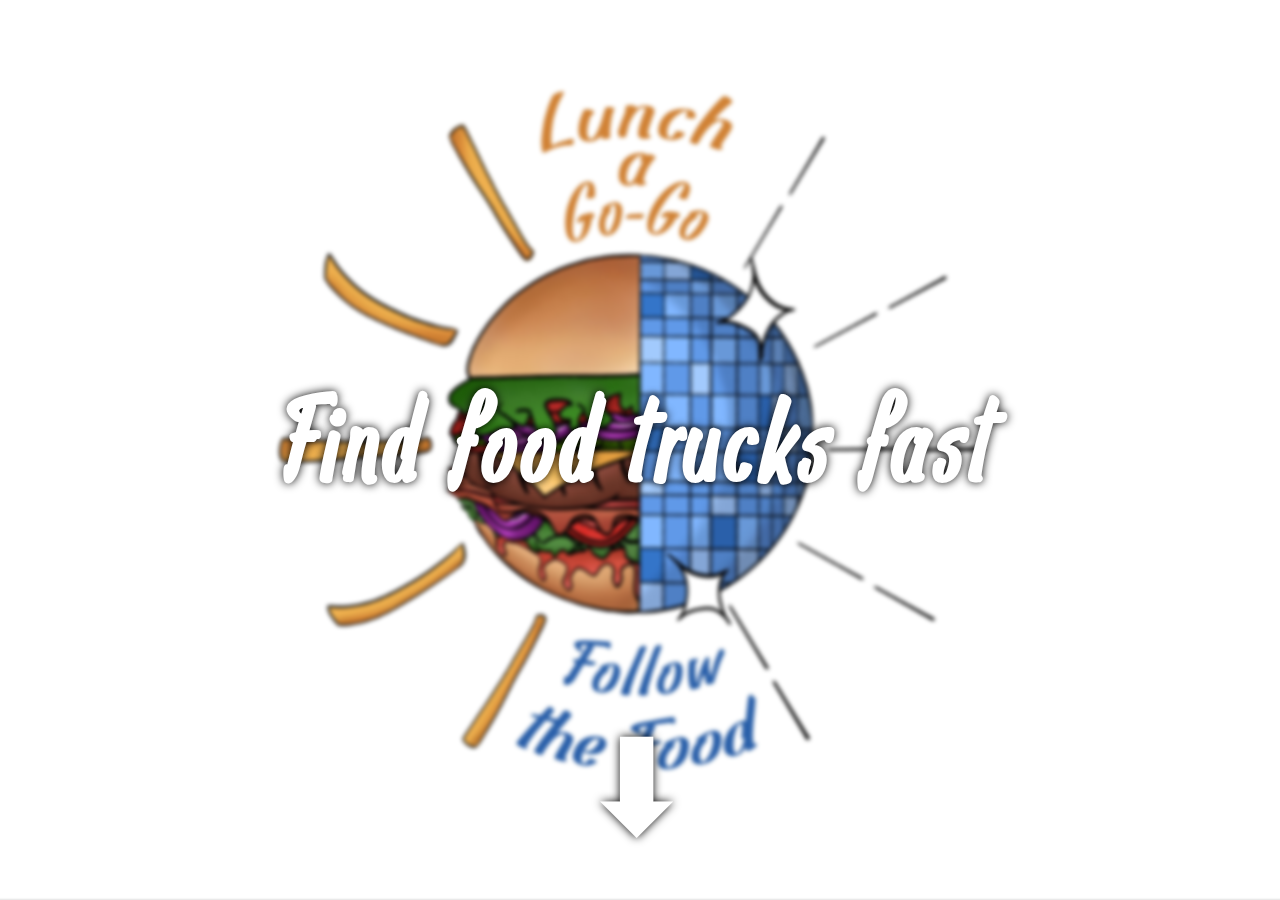
<file: index.html>
<!DOCTYPE html>
<html lang="en">
  <!-- Lunch a Go-Go alpha 2020-01-04 -->

  <head>
    <meta charset="utf-8">
    <title>Lunch a Go-Go</title>
    <meta name="description" content="Lunch a Go-Go connects food trucks and their followers. It's the app for foodies to track their favorite local mobile restaurants, hot dog stands, snack shacks, ice cream trucks, and more.">
    <meta name="viewport" content="width=device-width, initial-scale=1">
    <link rel="stylesheet" type="text/css" href="/vendors/css/infinite.css">
    <link rel="stylesheet" type="text/css" href="/vendors/css/emoji-rain.css">
    <!--  <link rel="stylesheet" type="text/css" href="/vendors/css/normalize.css"> -->
    <!--  <link rel="stylesheet" type="text/css" href="/vendors/css/grid.css"> -->
    <link rel="stylesheet" href="/css/splash.css?v=0.1">
    <script src="/vendors/js/balance-text-master/balancetext.min.js"></script>
    <script>
      balanceText();
    </script>
    <script type="text/javascript" src="vendors/js/konami-js/konami.js"></script>
    <script type="text/javascript" src="/js/init.js"></script>
    <link rel="apple-touch-icon" sizes="180x180" href="/apple-touch-icon.png">
    <link rel="icon" type="image/png" sizes="32x32" href="/favicon-32x32.png">
    <link rel="icon" type="image/png" sizes="16x16" href="/favicon-16x16.png">
    <link rel="manifest" href="/site.webmanifest">
    <meta name="apple-mobile-web-app-title" content="Lunch a Go-Go">
    <meta name="application-name" content="Lunch a Go-Go">
    <meta name="msapplication-TileColor" content="#ffffff">
    <meta name="theme-color" content="#ffffff">
    <meta property="og:image:width" content="279">
    <meta property="og:image:height" content="279">
    <meta property="og:title" content="Lunch a Go-Go">
    <meta property="og:description" content="Lunch a Go-Go connects food trucks and their followers. It's the app for foodies to track their favorite local mobile restaurants, hot dog stands, snack shacks, ice cream trucks, and more.">
    <meta property="og:url" content="https://lunchagogo.app">
    <meta property="og:image" content="https://lunchagogo.app/img/og-image.jpg">
  </head>

  <body>
    <main class="wrapper">
      <section class="bg1 section parallax">
        <h2 class="spacer">&nbsp;</h2>
        <h1>Find food trucks fast</hi>
          <h2 class="pulsing downward indicator">⬇︎</h2>
      </section>
      <section class="pitch section static">
        <h2>Why Lunch a Go-Go?</h2>
        <p>Lunch a Go-Go connects food trucks and their followers. The service keeps foodies updated on the location of their favorite local mobile restaurants, hot dog stands, snack shacks, ice cream trucks, and more.</p>
      </section>
      <section class="bg2 section parallax">
        <h1><a href="#form">Request early access</a></hi>
      </section>
      <section id="form" class="form section static">
        <h2 class="balance-text">Sign up to be the first to follow the food!</h2>
        <p class="supplemental">Tell us a little about you so that when we launch we can keep you in the loop! We ask for your rough location to understand where our foodies are from. If you prefer, just share your zip code.</p>
        <div class="tabform">
          <div class="tab">
            <button class="tablinks" onclick="openTab(event, 'Food truck')">I am a food truck owner</button>
            <button class="tablinks" onclick="openTab(event, 'Foodie')">I am a food truck follower</button>
          </div>

          <!-- Tab content -->
          <div id="Food truck" class="tabcontent">
            <!-- <h3>Food truck</h3> -->
            <form id=“food_truck” method="post" action="/thank-you.html#form">
              <input type="hidden" name="_subject" value="Ahoy from a new food truck!">
              <input type="hidden" name="_to" value="getlunchagogo@gmail.com">
              <input type="hidden" name="_cc" value="kimslawson@gmail.com">
              <input type="hidden" name="_cc" value="robin.hamann4@gmail.com">
              <input type="text" name="_gotcha" style="display: none;">
              <div class="text form-group field-name">
                <label class="text-label note"><span class="required">* required</span></label>
                <label for="truck" class="text-label">Food Truck<span class="required">*</span></label>
                <input type="text" class="form-control" name="truck" id="truck" placeholder="Taylor's Tasty Treats Truck">
              </div>
              <div class="text form-group field-name">
                <label for="name" class="text-label">Name<span class="required">*</span></label>
                <input type="text" class="form-control" name="name" id="name" placeholder="Taylor Thomas" required="required" aria-required="true">
              </div>
              <div class="text form-group field-email">
                <label for="email" class="text-label">Email</label>
                <input type="email" class="form-control" name="email" id="email">
              </div>
              <div class="text form-group field-phone">
                <label for="phone" class="text-label">Phone<span class="required">*</span></label>
                <input type="tel" class="form-control" name="phone" value="+1" id="phone" required="required" aria-required="true">
              </div>
              <div class="text form-group field-zip">
                <label for="zip" class="text-label">ZIP Code</label>
                <input type="text" class="form-control" name="zip" id="zip">
              </div>
              <input type="hidden" name="latitude" access="false" id="truck-latitude">
              <input type="hidden" name="longitude" access="false" id="truck-longitude">
              <input type="submit" name="submit" value="Sign up!"></input>
            </form>
          </div>

          <div id="Foodie" class="tabcontent">
            <!-- <h3>Foodie</h3> -->
            <form id=“foodie” method="post" action="/thank-you-foodie.html#form">
              <input type="hidden" name="_subject" value="Ahoy from a new foodie!">
              <input type="hidden" name="_to" value="getlunchagogo@gmail.com">
              <input type="hidden" name="_cc" value="kimslawson@gmail.com">
              <input type="hidden" name="_cc" value="robin.hamann4@gmail.com">
              <input type="text" name="_gotcha" style="display: none;">
              <div class="text form-group field-name">
                <label class="text-label note"><span class="required">* required</span></label>
                <label for="name" class="text-label">Name<span class="required">*</span></label>
                <input type="text" class="form-control" name="name" id="name" required="required" aria-required="true">
              </div>
              <div class="text form-group field-email">
                <label for="email" class="text-label">Email</label>
                <input type="email" class="form-control" name="email" id="email">
              </div>
              <div class="text form-group field-phone">
                <label for="phone" class="text-label">Phone<span class="required">*</span></label>
                <input type="tel" class="form-control" name="phone" value="+1" id="phone" required="required" aria-required="true" pattern="+1[^0-9]*[0-9]{3}[^0-9]*[0-9]{3}[^0-9]*[0-9]{4}" title="Enter a valid US or Canadian phone number">
              </div>
              <div class="text form-group field-zip">
                <label for="zip" class="text-label">ZIP Code</label>
                <input type="text" class="form-control" name="zip" id="zip">
              </div>
              <input type="hidden" name="latitude" access="false" id="foodie-latitude">
              <input type="hidden" name="longitude" access="false" id="foodie-longitude">
              <input type="submit" name="submit" value="Sign up!"></input>
            </form>
          </div>
        </div>
      </section>
      <section class="footer section static" style="background: none; min-height: auto;">
        <p class="spacer">&nbsp;</p>
        <p>© 2020&ndash;2022 Lunch a Go-Go
          <span class="dingus">
          <script type="text/javascript">
              var items = ['🪩', '🍔', '🍟', '🍕', '🌭', '🥪', '🌮', '🍦'];
              var item = items[Math.floor(Math.random() * items.length)]; 
              document.write(item);
            </script>
          </span>
          <a href="mailto:getlunchagogo@gmail.com">Email us!</a>
        </p>
        <p class="spacer">&nbsp;</p>
        <div class="social col">
          <ul>
            <li><a href="https://www.facebook.com/lunchagogo"><img src="/img/social_facebook_square.svg" alt="Lunch a Go-Go on Facebook"></a></li>
            <li><a href="https://www.instagram.com/lunchagogo"><img src="/img/social_instagram.svg" alt="Lunch a Go-Go on Instagram"></a></li>
            <li class="empty">
              <!--<a href="#"><img src="/img/social_youtube_square.svg"</a>-->&nbsp;
            </li>
          </ul>
        </div>
        <p class="spacer">&nbsp;</p>
      </section>
    </main>
    <div id="end"></div>
    </div>
    <!-- Global site tag (gtag.js) - Google Analytics -->
    <script async src="https://www.googletagmanager.com/gtag/js?id=UA-159425324-1"></script>
    <script>
      window.dataLayer = window.dataLayer || [];

      function gtag() {
        dataLayer.push(arguments);
      }
      gtag('js', new Date());

      gtag('config', 'UA-159425324-1');
    </script>
  </body>

</html>
</file>
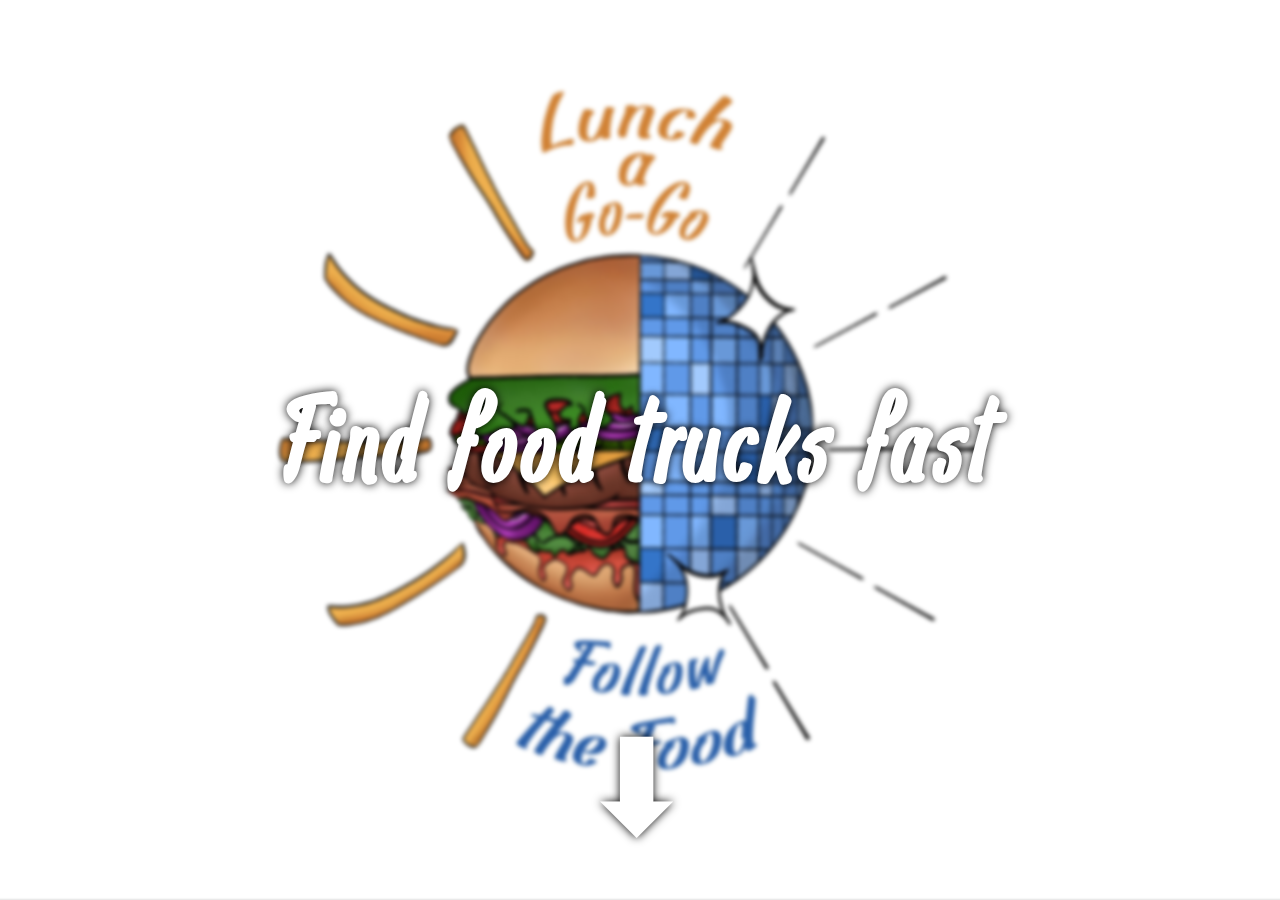
<file: index-copy.html>
<!DOCTYPE html>
<html lang="en">
  <!-- Lunch a Go-Go alpha 2020-01-04 -->

  <head>
    <meta charset="utf-8">
    <title>Lunch a Go-Go</title>
    <meta name="description" content="Lunch a Go-Go connects food trucks and their followers. It's the app for foodies to track their favorite local mobile restaurants, hot dog stands, snack shacks, ice cream trucks, and more.">
    <meta name="viewport" content="width=device-width, initial-scale=1">
    <link rel="stylesheet" type="text/css" href="/vendors/css/infinite.css">
    <link rel="stylesheet" type="text/css" href="/vendors/css/emoji-rain.css">
    <!--  <link rel="stylesheet" type="text/css" href="/vendors/css/normalize.css"> -->
    <!--  <link rel="stylesheet" type="text/css" href="/vendors/css/grid.css"> -->
    <link rel="stylesheet" href="/css/splash.css?v=0.1">
    <script src="/vendors/js/balance-text-master/balancetext.min.js"></script>
    <script>
      balanceText();
    </script>
    <script type="text/javascript" src="vendors/js/konami-js/konami.js"></script>
    <script type="text/javascript" src="/js/init.js"></script>
    <link rel="apple-touch-icon" sizes="180x180" href="/apple-touch-icon.png">
    <link rel="icon" type="image/png" sizes="32x32" href="/favicon-32x32.png">
    <link rel="icon" type="image/png" sizes="16x16" href="/favicon-16x16.png">
    <link rel="manifest" href="/site.webmanifest">
    <link rel="mask-icon" href="/safari-pinned-tab.svg" color="#ff0000">
    <meta name="apple-mobile-web-app-title" content="Lunch a Go-Go">
    <meta name="application-name" content="Lunch a Go-Go">
    <meta name="msapplication-TileColor" content="#ffffff">
    <meta name="theme-color" content="#ffffff">
    <meta property="og:image:width" content="279">
    <meta property="og:image:height" content="279">
    <meta property="og:title" content="Lunch a Go-Go">
    <meta property="og:description" content="Lunch a Go-Go connects food trucks and their followers. It's the app for foodies to track their favorite local mobile restaurants, hot dog stands, snack shacks, ice cream trucks, and more.">
    <meta property="og:url" content="https://lunchagogo.app">
    <meta property="og:image" content="https://lunchagogo.app/img/og-image.jpg">
  </head>

  <body>
    <main class="wrapper">
      <section class="bg1 section parallax">
        <h2 class="spacer">&nbsp;</h2>
        <h1>Find food trucks fast</hi>
          <h2 class="pulsing downward indicator">⬇︎</h2>
      </section>
      <section class="pitch section static">
        <h2>Why Lunch a Go-Go?</h2>
        <p>Lunch a Go-Go connects food trucks and their followers. The service keeps foodies updated on the location of their favorite local mobile restaurants, hot dog stands, snack shacks, ice cream trucks, and more.</p>
      </section>
      <section class="bg2 section parallax">
        <h1><a href="#form">Request early access</a></hi>
      </section>
      <section id="form" class="form section static">
        <h2 class="balance-text">Sign up to be the first to follow the food!</h2>
        <div class="tabform">
          <div class="tab">
            <button class="tablinks" onclick="openTab(event, 'Food truck')">I am a food truck owner</button>
            <button class="tablinks" onclick="openTab(event, 'Foodie')">I am a food truck follower</button>
          </div>

          <!-- Tab content -->
          <div id="Food truck" class="tabcontent">
            <!-- <h3>Food truck</h3> -->
            <form id=“food_truck” method="post" action="/thank-you.html#form">
              <input type="hidden" name="_subject" value="Ahoy from a new food truck!">
              <input type="hidden" name="_to" value="getlunchagogo@gmail.com">
              <input type="hidden" name="_cc" value="kimslawson@gmail.com">
              <input type="hidden" name="_cc" value="robin.hamann4@gmail.com">
              <input type="text" name="_gotcha" style="display: none;">
              <div class="text form-group field-name"><label for="name" class="text-label">Name<span class="required">*</span></label><input type="text" class="form-control" name="name" id="name" required="required" aria-required="true"></div>
              <div class="text form-group field-email"><label for="email" class="text-label">Email</label><input type="email" class="form-control" name="email" id="email"></div>
              <div class="text form-group field-phone"><label for="phone" class="text-label">Phone<span class="required">*</span></label><input type="tel" class="form-control" name="phone" value="+1" id="phone" required="required" aria-required="true"></div>
              <div class="text form-group field-zip"><label for="zip" class="text-label">ZIP Code</label><input type="text" class="form-control" name="zip" id="zip"></div>
              <input type="hidden" name="latitude" access="false" id="truck-latitude">
              <input type="hidden" name="longitude" access="false" id="truck-longitude">
              <input type="submit" name="submit" value="Sign up!"></input>
            </form>
          </div>

          <div id="Foodie" class="tabcontent">
            <!-- <h3>Foodie</h3> -->
            <form id=“foodie” method="post" action="/thank-you-foodie.html#form">
              <input type="hidden" name="_subject" value="Ahoy from a new foodie!">
              <input type="hidden" name="_to" value="getlunchagogo@gmail.com">
              <input type="hidden" name="_cc" value="kimslawson@gmail.com">
              <input type="hidden" name="_cc" value="robin.hamann4@gmail.com">
              <input type="text" name="_gotcha" style="display: none;">
              <div class="text form-group field-name">
                <label class="text-label note"><span class="required">* required</span></label>
                <label for="name" class="text-label">Name<span class="required">*</span></label>
                <input type="text" class="form-control" name="name" id="name" required="required" aria-required="true">
              </div>
              <div class="text form-group field-email">
                <label for="email" class="text-label">Email</label>
                <input type="email" class="form-control" name="email" id="email">
              </div>
              <div class="text form-group field-phone">
                <label for="phone" class="text-label">Phone<span class="required">*</span></label>
                <input type="tel" class="form-control" name="phone" value="+1" id="phone" required="required" aria-required="true" pattern="+1[^0-9]*[0-9]{3}[^0-9]*[0-9]{3}[^0-9]*[0-9]{4}" title="Enter a valid US or Canadian phone number">
              </div>
              <div class="text form-group field-zip">
                <label for="zip" class="text-label">ZIP Code</label>
                <input type="text" class="form-control" name="zip" id="zip">
              </div>
              <input type="hidden" name="latitude" access="false" id="foodie-latitude">
              <input type="hidden" name="longitude" access="false" id="foodie-longitude">
              <input type="submit" name="submit" value="Sign up!"></input>
            </form>
          </div>
        </div>
      </section>
      <section class="footer section static" style="background: none; min-height: auto;">
        <p class="spacer">&nbsp;</p>
        <p>© 2020&ndash;2022 Lunch a Go-Go</p>
        <p><a href="mailto:getlunchagogo@gmail.com">Email us!</a></p>
        <p class="spacer">&nbsp;</p>
        <div class="social col">
          <ul>
            <li><a href="https://www.facebook.com/lunchagogo"><img src="/img/social_facebook_square.svg" alt="Lunch a Go-Go on Facebook"></a></li>
            <li><a href="https://www.instagram.com/lunchagogo"><img src="/img/social_instagram.svg" alt="Lunch a Go-Go on Instagram"></a></li>
            <li class="empty">
              <!--<a href="#"><img src="/img/social_youtube_square.svg"</a>-->&nbsp;
            </li>
          </ul>
        </div>
        <p class="spacer">&nbsp;</p>
      </section>
    </main>
    <div id="end"></div>
    </div>
    <!-- Global site tag (gtag.js) - Google Analytics -->
    <script async src="https://www.googletagmanager.com/gtag/js?id=UA-159425324-1"></script>
    <script>
      window.dataLayer = window.dataLayer || [];

      function gtag() {
        dataLayer.push(arguments);
      }
      gtag('js', new Date());

      gtag('config', 'UA-159425324-1');
    </script>
  </body>

</html>
</file>
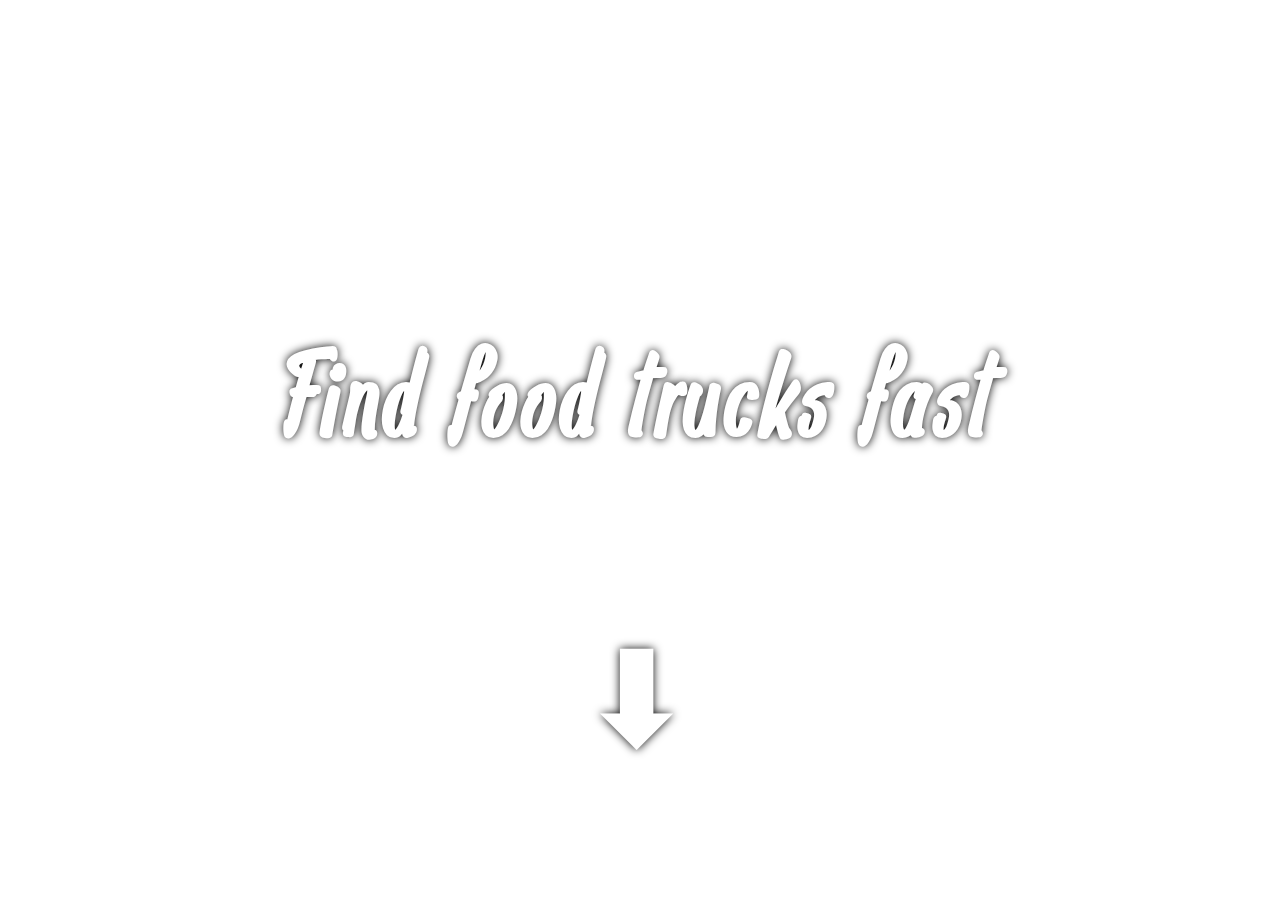
<file: index-ios.html>
<!DOCTYPE html>
<html lang="en">
  <!-- Lunch a Go-Go alpha 2020-01-04 -->

  <head>
    <meta charset="utf-8">
    <title>Lunch a Go-Go</title>
    <meta name="description" content="Lunch a Go-Go connects food trucks and their followers. It's the app for foodies to track their favorite local mobile restaurants, hot dog stands, snack shacks, ice cream trucks, and more.">
    <meta name="viewport" content="width=device-width, initial-scale=1">
    <link rel="stylesheet" type="text/css" href="/vendors/css/infinite.css">
    <link rel="stylesheet" type="text/css" href="/vendors/css/emoji-rain.css">
    <!--  <link rel="stylesheet" type="text/css" href="/vendors/css/normalize.css"> -->
    <!--  <link rel="stylesheet" type="text/css" href="/vendors/css/grid.css"> -->
    <link rel="stylesheet" href="/css/splash-ios.css?v=0.1">
    <script src="/vendors/js/balance-text-master/balancetext.min.js"></script>
    <script>
      balanceText();
    </script>
    <script type="text/javascript" src="vendors/js/konami-js/konami.js"></script>
    <script type="text/javascript" src="/js/init.js"></script>
    <link rel="apple-touch-icon" sizes="180x180" href="/apple-touch-icon.png">
    <link rel="icon" type="image/png" sizes="32x32" href="/favicon-32x32.png">
    <link rel="icon" type="image/png" sizes="16x16" href="/favicon-16x16.png">
    <link rel="manifest" href="/site.webmanifest">
    <link rel="mask-icon" href="/safari-pinned-tab.svg" color="#ff0000">
    <meta name="apple-mobile-web-app-title" content="Lunch a Go-Go">
    <meta name="application-name" content="Lunch a Go-Go">
    <meta name="msapplication-TileColor" content="#ffffff">
    <meta name="theme-color" content="#ffffff">
    <meta property="og:image:width" content="279">
    <meta property="og:image:height" content="279">
    <meta property="og:title" content="Lunch a Go-Go">
    <meta property="og:description" content="Lunch a Go-Go connects food trucks and their followers. It's the app for foodies to track their favorite local mobile restaurants, hot dog stands, snack shacks, ice cream trucks, and more.">
    <meta property="og:url" content="https://lunchagogo.app">
    <meta property="og:image" content="https://lunchagogo.app/img/og-image.jpg">
  </head>

  <body>
    <main class="wrapper">
      <section class="bg1 section parallax">
        <h2 class="spacer">&nbsp;</h2>
        <h1>Find food trucks fast</hi>
          <h2 class="pulsing downward indicator">⬇︎</h2>
      </section>
      <section class="pitch section static">
        <h2>Why Lunch a Go-Go?</h2>
        <p>Lunch a Go-Go connects food trucks and their followers. The service keeps foodies updated on the location of their favorite local mobile restaurants, hot dog stands, snack shacks, ice cream trucks, and more.</p>
      </section>
      <section class="bg2 section parallax">
        <h1><a href="#form">Request early access</a></hi>
      </section>
      <section id="form" class="form section static">
        <h2 class="balance-text">Sign up to be the first to follow the food!</h2>
        <div class="tabform">
          <div class="tab">
            <button class="tablinks" onclick="openTab(event, 'Food truck')">I am a food truck owner</button>
            <button class="tablinks" onclick="openTab(event, 'Foodie')">I am a food truck follower</button>
          </div>

          <!-- Tab content -->
          <div id="Food truck" class="tabcontent">
            <!-- <h3>Food truck</h3> -->
            <form id=“food_truck” method="post" action="/thank-you.html#form">
              <input type="hidden" name="_subject" value="Ahoy from a new food truck!">
              <input type="hidden" name="_to" value="getlunchagogo@gmail.com">
              <input type="hidden" name="_cc" value="kimslawson@gmail.com">
              <input type="hidden" name="_cc" value="robin.hamann4@gmail.com">
              <input type="text" name="_gotcha" style="display: none;">
              <div class="text form-group field-name"><label for="name" class="text-label">Name<span class="required">*</span></label><input type="text" class="form-control" name="name" id="name" required="required" aria-required="true"></div>
              <div class="text form-group field-email"><label for="email" class="text-label">Email</label><input type="email" class="form-control" name="email" id="email"></div>
              <div class="text form-group field-phone"><label for="phone" class="text-label">Phone<span class="required">*</span></label><input type="tel" class="form-control" name="phone" value="+1" id="phone" required="required" aria-required="true"></div>
              <div class="text form-group field-zip"><label for="zip" class="text-label">ZIP Code</label><input type="text" class="form-control" name="zip" id="zip"></div>
              <input type="hidden" name="latitude" access="false" id="truck-latitude">
              <input type="hidden" name="longitude" access="false" id="truck-longitude">
              <input type="submit" name="submit" value="Sign up!"></input>
            </form>
          </div>

          <div id="Foodie" class="tabcontent">
            <!-- <h3>Foodie</h3> -->
            <form id=“foodie” method="post" action="/thank-you-foodie.html#form">
              <input type="hidden" name="_subject" value="Ahoy from a new foodie!">
              <input type="hidden" name="_to" value="getlunchagogo@gmail.com">
              <input type="hidden" name="_cc" value="kimslawson@gmail.com">
              <input type="hidden" name="_cc" value="robin.hamann4@gmail.com">
              <input type="text" name="_gotcha" style="display: none;">
              <div class="text form-group field-name">
                <label class="text-label note"><span class="required">* required</span></label>
                <label for="name" class="text-label">Name<span class="required">*</span></label>
                <input type="text" class="form-control" name="name" id="name" required="required" aria-required="true">
              </div>
              <div class="text form-group field-email">
                <label for="email" class="text-label">Email</label>
                <input type="email" class="form-control" name="email" id="email">
              </div>
              <div class="text form-group field-phone">
                <label for="phone" class="text-label">Phone<span class="required">*</span></label>
                <input type="tel" class="form-control" name="phone" value="+1" id="phone" required="required" aria-required="true" pattern="+1[^0-9]*[0-9]{3}[^0-9]*[0-9]{3}[^0-9]*[0-9]{4}" title="Enter a valid US or Canadian phone number">
              </div>
              <div class="text form-group field-zip">
                <label for="zip" class="text-label">ZIP Code</label>
                <input type="text" class="form-control" name="zip" id="zip">
              </div>
              <input type="hidden" name="latitude" access="false" id="foodie-latitude">
              <input type="hidden" name="longitude" access="false" id="foodie-longitude">
              <input type="submit" name="submit" value="Sign up!"></input>
            </form>
          </div>
        </div>
      </section>
      <section class="footer section static" style="background: none; min-height: auto;">
        <p class="spacer">&nbsp;</p>
        <p>© 2020&ndash;2022 Lunch a Go-Go</p>
        <p><a href="mailto:getlunchagogo@gmail.com">Email us!</a></p>
        <p class="spacer">&nbsp;</p>
        <div class="social col">
          <ul>
            <li><a href="https://www.facebook.com/lunchagogo"><img src="/img/social_facebook_square.svg" alt="Lunch a Go-Go on Facebook"></a></li>
            <li><a href="https://www.instagram.com/lunchagogo"><img src="/img/social_instagram.svg" alt="Lunch a Go-Go on Instagram"></a></li>
            <li class="empty">
              <!--<a href="#"><img src="/img/social_youtube_square.svg"</a>-->&nbsp;
            </li>
          </ul>
        </div>
        <p class="spacer">&nbsp;</p>
      </section>
    </main>
    <div id="end"></div>
    </div>
    <!-- Global site tag (gtag.js) - Google Analytics -->
    <script async src="https://www.googletagmanager.com/gtag/js?id=UA-159425324-1"></script>
    <script>
      window.dataLayer = window.dataLayer || [];

      function gtag() {
        dataLayer.push(arguments);
      }
      gtag('js', new Date());

      gtag('config', 'UA-159425324-1');
    </script>
  </body>

</html>
</file>
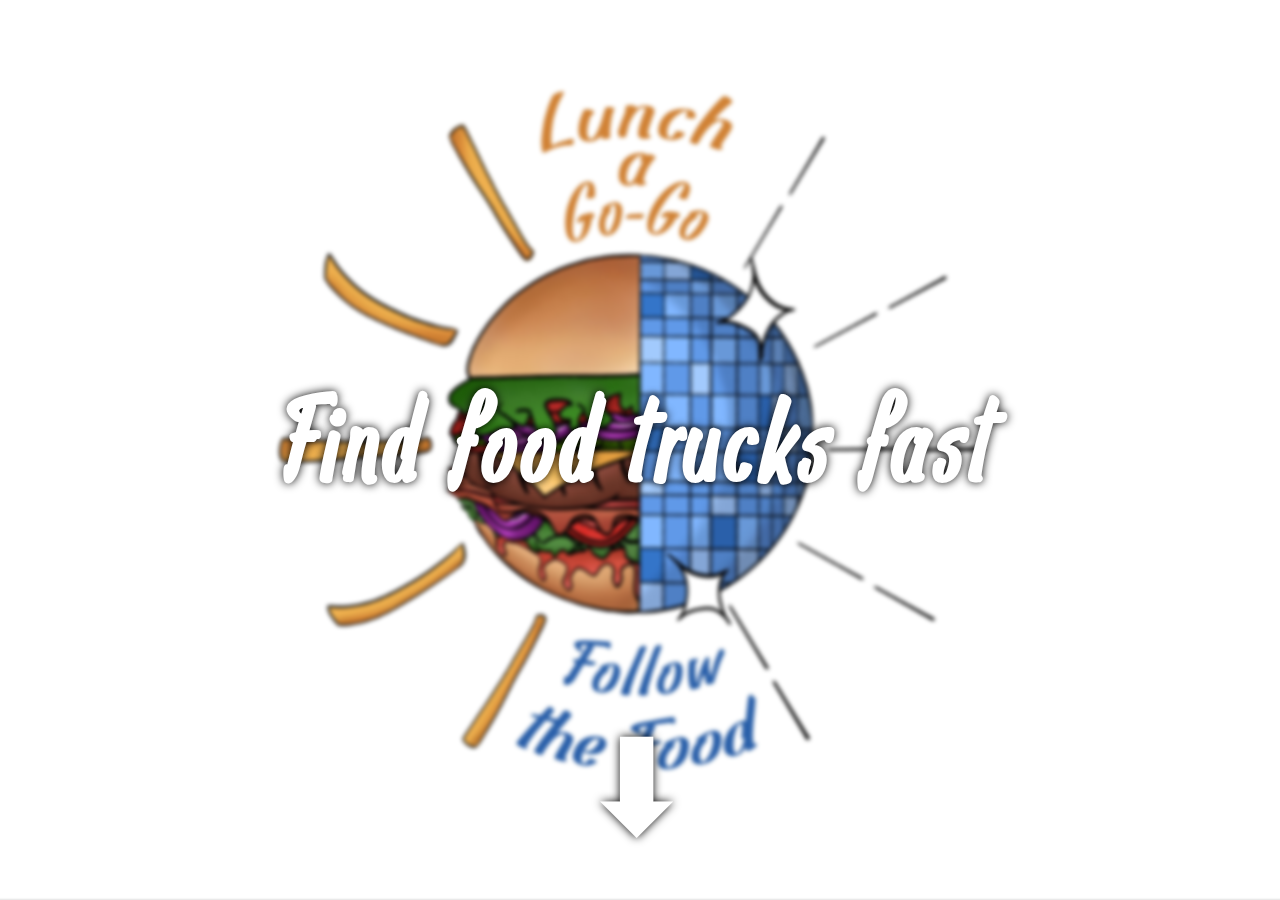
<file: indextest.html>
<!DOCTYPE html>
<html lang="en">
  <!-- Lunch a Go-Go alpha 2020-01-04 -->

  <head>
    <meta charset="utf-8">
    <title>Lunch a Go-Go</title>
    <meta name="description" content="Lunch a Go-Go connects food trucks and their followers. It's the app for foodies to track their favorite local mobile restaurants, hot dog stands, snack shacks, ice cream trucks, and more.">
    <meta name="viewport" content="width=device-width, initial-scale=1">
    <link rel="stylesheet" type="text/css" href="/vendors/css/infinite.css">
    <link rel="stylesheet" type="text/css" href="/vendors/css/emoji-rain.css">
    <!--  <link rel="stylesheet" type="text/css" href="/vendors/css/normalize.css"> -->
    <!--  <link rel="stylesheet" type="text/css" href="/vendors/css/grid.css"> -->
    <link rel="stylesheet" href="/css/splash.css?v=0.1">
    <script src="/vendors/js/balance-text-master/balancetext.min.js"></script>
    <script>
      balanceText();
    </script>
    <script type="text/javascript" src="vendors/js/konami-js/konami.js"></script>
    <script type="text/javascript" src="/js/init.js"></script>
    <link rel="apple-touch-icon" sizes="180x180" href="/apple-touch-icon.png">
    <link rel="icon" type="image/png" sizes="32x32" href="/favicon-32x32.png">
    <link rel="icon" type="image/png" sizes="16x16" href="/favicon-16x16.png">
    <link rel="manifest" href="/site.webmanifest">
    <meta name="apple-mobile-web-app-title" content="Lunch a Go-Go">
    <meta name="application-name" content="Lunch a Go-Go">
    <meta name="msapplication-TileColor" content="#ffffff">
    <meta name="theme-color" content="#ffffff">
    <meta property="og:image:width" content="279">
    <meta property="og:image:height" content="279">
    <meta property="og:title" content="Lunch a Go-Go">
    <meta property="og:description" content="Lunch a Go-Go connects food trucks and their followers. It's the app for foodies to track their favorite local mobile restaurants, hot dog stands, snack shacks, ice cream trucks, and more.">
    <meta property="og:url" content="https://lunchagogo.app">
    <meta property="og:image" content="https://lunchagogo.app/img/og-image.jpg">
  </head>

  <body>
    <main class="wrapper">
      <section class="bg1 section parallax">
        <h2 class="spacer">&nbsp;</h2>
        <h1>Find food trucks fast</hi>
          <h2 class="pulsing downward indicator">⬇︎</h2>
      </section>
      <section class="pitch section static">
        <h2>Why Lunch a Go-Go?</h2>
        <p>Lunch a Go-Go connects food trucks and their followers. The service keeps foodies updated on the location of their favorite local mobile restaurants, hot dog stands, snack shacks, ice cream trucks, and more.</p>
      </section>
      <section class="bg2 section parallax">
        <h1><a href="#form">Request early access</a></hi>
      </section>
      <section id="form" class="form section static">
        <h2 class="balance-text">Sign up to be the first to follow the food!</h2>
        <p class="supplemental">Tell us a little about you so that when we launch we can keep you in the loop! We ask for your rough location to understand where our foodies are from. If you prefer, just share your zip code.</p>
        <div class="tabform">
          <div class="tab">
            <button class="tablinks" onclick="openTab(event, 'Food truck')">I am a food truck owner</button>
            <button class="tablinks" onclick="openTab(event, 'Foodie')">I am a food truck follower</button>
          </div>

          <!-- Tab content -->
          <div id="Food truck" class="tabcontent">
            <!-- <h3>Food truck</h3> -->
            <form id=“food_truck” method="post" action="/thank-you.html#form">
              <input type="hidden" name="_subject" value="Ahoy from a new food truck!">
              <input type="hidden" name="_to" value="getlunchagogo@gmail.com">
              <input type="hidden" name="_cc" value="kimslawson@gmail.com">
              <input type="hidden" name="_cc" value="robin.hamann4@gmail.com">
              <input type="text" name="_gotcha" style="display: none;">
              <div class="text form-group field-name">
                <label class="text-label note"><span class="required">* required</span></label>
                <label for="truck" class="text-label">Food Truck<span class="required">*</span></label>
                <input type="text" class="form-control" name="truck" id="truck" placeholder="Taylor's Tasty Treats Truck">
              </div>
              <div class="text form-group field-name">
                <label for="name" class="text-label">Name<span class="required">*</span></label>
                <input type="text" class="form-control" name="name" id="name" placeholder="Taylor Thomas" required="required" aria-required="true">
              </div>
              <div class="text form-group field-email">
                <label for="email" class="text-label">Email</label>
                <input type="email" class="form-control" name="email" id="email">
              </div>
              <div class="text form-group field-phone">
                <label for="phone" class="text-label">Phone<span class="required">*</span></label>
                <input type="tel" class="form-control" name="phone" value="+1" id="phone" required="required" aria-required="true">
              </div>
              <div class="text form-group field-zip">
                <label for="zip" class="text-label">ZIP Code</label>
                <input type="text" class="form-control" name="zip" id="zip">
              </div>
              <input type="hidden" name="latitude" access="false" id="truck-latitude">
              <input type="hidden" name="longitude" access="false" id="truck-longitude">
              <input type="submit" name="submit" value="Sign up!"></input>
            </form>
          </div>

          <div id="Foodie" class="tabcontent">
            <!-- <h3>Foodie</h3> -->
            <form id=“foodie” method="post" action="/thank-you-foodie.html#form">
              <input type="hidden" name="_subject" value="Ahoy from a new foodie!">
              <input type="hidden" name="_to" value="getlunchagogo@gmail.com">
              <input type="hidden" name="_cc" value="kimslawson@gmail.com">
              <input type="hidden" name="_cc" value="robin.hamann4@gmail.com">
              <input type="text" name="_gotcha" style="display: none;">
              <div class="text form-group field-name">
                <label class="text-label note"><span class="required">* required</span></label>
                <label for="name" class="text-label">Name<span class="required">*</span></label>
                <input type="text" class="form-control" name="name" id="name" required="required" aria-required="true">
              </div>
              <div class="text form-group field-email">
                <label for="email" class="text-label">Email</label>
                <input type="email" class="form-control" name="email" id="email">
              </div>
              <div class="text form-group field-phone">
                <label for="phone" class="text-label">Phone<span class="required">*</span></label>
                <input type="tel" class="form-control" name="phone" value="+1" id="phone" required="required" aria-required="true" pattern="\+1[^0-9]*[0-9]{3}[^0-9]*[0-9]{3}[^0-9]*[0-9]{4}" title="Enter a valid US or Canadian phone number">
              </div>
              <div class="text form-group field-zip">
                <label for="zip" class="text-label">ZIP Code</label>
                <input type="text" class="form-control" name="zip" id="zip">
              </div>
              <input type="hidden" name="latitude" access="false" id="foodie-latitude">
              <input type="hidden" name="longitude" access="false" id="foodie-longitude">
              <input type="submit" name="submit" value="Sign up!"></input>
            </form>
          </div>
        </div>
      </section>
      <section class="footer section static" style="background: none; min-height: auto;">
        <p class="spacer">&nbsp;</p>
        <p>© 2020&ndash;2022 Lunch a Go-Go
          <span class="dingus">
          <script type="text/javascript">
              var items = ['🪩', '🍔', '🍟', '🍕', '🌭', '🥪', '🌮', '🍦'];
              var item = items[Math.floor(Math.random() * items.length)]; 
              document.write(item);
            </script>
          </span>
          <a href="mailto:getlunchagogo@gmail.com">Email us!</a>
        </p>
        <p class="spacer">&nbsp;</p>
        <div class="social col">
          <ul>
            <li><a href="https://www.facebook.com/lunchagogo"><img src="/img/social_facebook_square.svg" alt="Lunch a Go-Go on Facebook"></a></li>
            <li><a href="https://www.instagram.com/lunchagogo"><img src="/img/social_instagram.svg" alt="Lunch a Go-Go on Instagram"></a></li>
            <li class="empty">
              <!--<a href="#"><img src="/img/social_youtube_square.svg"</a>-->&nbsp;
            </li>
          </ul>
        </div>
        <p class="spacer">&nbsp;</p>
      </section>
    </main>
    <div id="end"></div>
    </div>
    <!-- Global site tag (gtag.js) - Google Analytics -->
    <script async src="https://www.googletagmanager.com/gtag/js?id=UA-159425324-1"></script>
    <script>
      window.dataLayer = window.dataLayer || [];

      function gtag() {
        dataLayer.push(arguments);
      }
      gtag('js', new Date());

      gtag('config', 'UA-159425324-1');
    </script>
  </body>

</html>
</file>
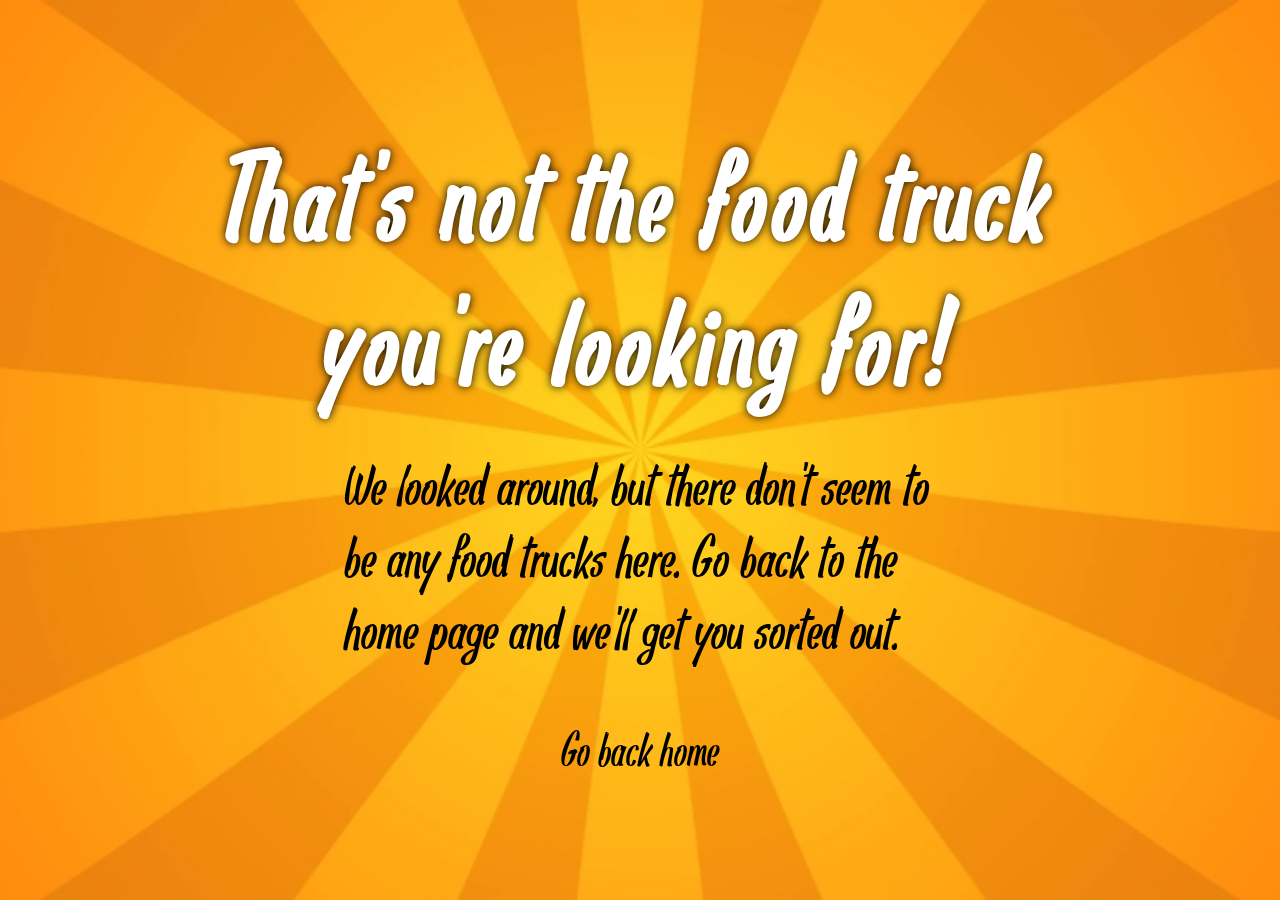
<file: thank-you-copy.html>
<!DOCTYPE html>
<html lang="en">
<!-- Lunch a Go-Go alpha 2020-01-04 -->
<head>
  <meta charset="utf-8">
  <title>Lunch a Go-Go</title>
  <meta name="description" content="Lunch a Go-Go connects food trucks and their followers. It's the app for foodies to track their favorite local mobile restaurants, hot dog stands, snack shacks, ice cream trucks, and more.">
  <meta name="viewport" content="width=device-width, initial-scale=1">
  <link rel="stylesheet" type="text/css" href="/vendors/css/infinite.css"> 
  <link rel="stylesheet" type="text/css" href="/vendors/css/emoji-rain.css"> 
<!--  <link rel="stylesheet" type="text/css" href="/vendors/css/normalize.css"> -->
<!--  <link rel="stylesheet" type="text/css" href="/vendors/css/grid.css"> -->
  <link rel="stylesheet" href="/css/splash.css?v=0.1">
  <script src="/vendors/js/balance-text-master/balancetext.min.js"></script>
  <script>
    balanceText();
  </script>
  <script type="text/javascript" src="vendors/js/konami-js/konami.js"></script>
  <script type="text/javascript" src="/js/init.js"></script>
  <link rel="apple-touch-icon" sizes="180x180" href="/apple-touch-icon.png">
  <link rel="icon" type="image/png" sizes="32x32" href="/favicon-32x32.png">
  <link rel="icon" type="image/png" sizes="16x16" href="/favicon-16x16.png">
  <link rel="manifest" href="/site.webmanifest">
  <link rel="mask-icon" href="/safari-pinned-tab.svg" color="#ff0000">
  <meta name="apple-mobile-web-app-title" content="Lunch a Go-Go">
  <meta name="application-name" content="Lunch a Go-Go">
  <meta name="msapplication-TileColor" content="#ffffff">
  <meta name="theme-color" content="#ffffff">
	<meta property="og:image:width" content="279">
	<meta property="og:image:height" content="279">
	<meta property="og:title" content="Lunch a Go-Go">
	<meta property="og:description" content="Lunch a Go-Go connects food trucks and their followers. It's the app for foodies to track their favorite local mobile restaurants, hot dog stands, snack shacks, ice cream trucks, and more.">
	<meta property="og:url" content="https://lunchagogo.app">
	<meta property="og:image" content="https://lunchagogo.app/img/og-image.jpg">
</head>
<body>
  <main class="wrapper">

	<section id="form" class="form section static">
	  <h2>That's not the food truck you're looking for!</h2>
	  <p>We looked around, but there don't seem to be any food trucks here. Go back to the home page and we'll get you sorted out.</p>
	  <div class="tab" style="margin-top: 2em;">
		<button class="wide" onclick="window.location.href='/#form';"">Go back home</button>
      </div>
    </section>

  </main>
<div id="end"></div>
</div>
<!-- Global site tag (gtag.js) - Google Analytics -->
<script async src="https://www.googletagmanager.com/gtag/js?id=UA-159425324-1"></script>
<script>
  window.dataLayer = window.dataLayer || [];
  function gtag(){dataLayer.push(arguments);}
  gtag('js', new Date());

  gtag('config', 'UA-159425324-1');
</script>
</body>
</html>
</file>
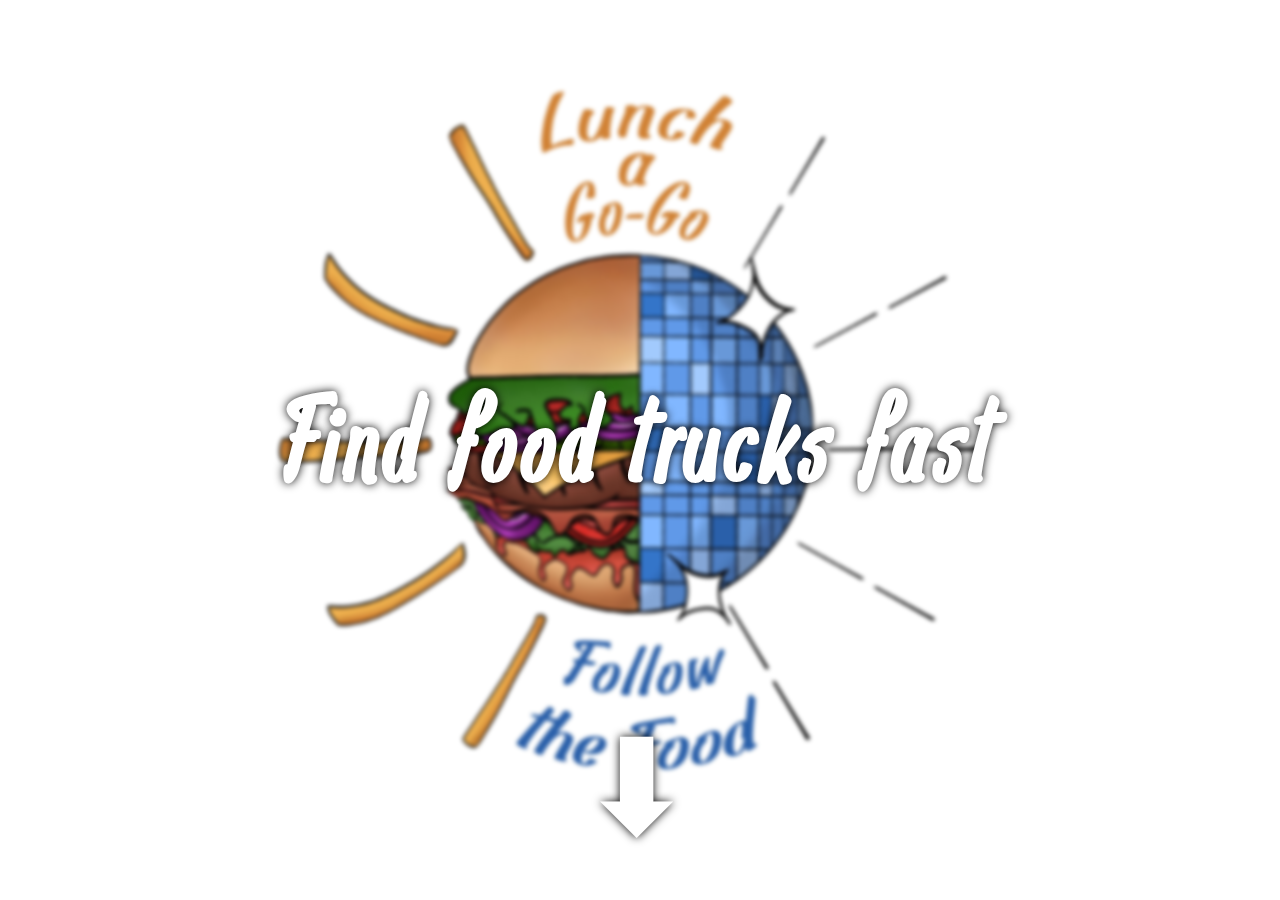
<file: thank-you-foodie.html>
<!DOCTYPE html>
<html lang="en">
<!-- Lunch a Go-Go alpha 2020-01-04 -->
<head>
  <meta charset="utf-8">
  <title>Lunch a Go-Go</title>
  <meta name="description" content="Lunch a Go-Go connects food trucks and their followers. It's the app for foodies to track their favorite local mobile restaurants, hot dog stands, snack shacks, ice cream trucks, and more.">
  <meta name="viewport" content="width=device-width, initial-scale=1">
  <link rel="stylesheet" type="text/css" href="/vendors/css/infinite.css"> 
  <link rel="stylesheet" type="text/css" href="/vendors/css/emoji-rain.css"> 
<!--  <link rel="stylesheet" type="text/css" href="/vendors/css/normalize.css"> -->
<!--  <link rel="stylesheet" type="text/css" href="/vendors/css/grid.css"> -->
  <link rel="stylesheet" href="/css/splash.css?v=0.1">
  <script src="/vendors/js/balance-text-master/balancetext.min.js"></script>
  <script>
    balanceText();
  </script>
  <script type="text/javascript" src="vendors/js/konami-js/konami.js"></script>
  <script type="text/javascript" src="/js/init.js"></script>
  <link rel="apple-touch-icon" sizes="180x180" href="/apple-touch-icon.png">
  <link rel="icon" type="image/png" sizes="32x32" href="/favicon-32x32.png">
  <link rel="icon" type="image/png" sizes="16x16" href="/favicon-16x16.png">
  <link rel="manifest" href="/site.webmanifest">
  <meta name="apple-mobile-web-app-title" content="Lunch a Go-Go">
  <meta name="application-name" content="Lunch a Go-Go">
  <meta name="msapplication-TileColor" content="#ffffff">
  <meta name="theme-color" content="#ffffff">
	<meta property="og:image:width" content="279">
	<meta property="og:image:height" content="279">
	<meta property="og:title" content="Lunch a Go-Go">
	<meta property="og:description" content="Lunch a Go-Go connects food trucks and their followers. It's the app for foodies to track their favorite local mobile restaurants, hot dog stands, snack shacks, ice cream trucks, and more.">
	<meta property="og:url" content="https://lunchagogo.app">
	<meta property="og:image" content="https://lunchagogo.app/img/og-image.jpg">
</head>
<body>
  <main class="wrapper">
	<section class="bg1 section parallax">
      <h2 class="spacer">&nbsp;</h2>
	  <h1>Find food trucks fast</hi>
      <h2 class="pulsing downward indicator">⬇︎</h2>
	</section>
	<section id="form" class="form section static">
	  <h2>Thanks for supporting us!</h2>
	  <p style="text-align: center;">We appreciate your interest.</p>
      <p style="text-align: center;">We are expanding our network and will notify you when we launch the beta.</p>
<!--
      <p>In the meantime if you need to get in touch</p>
      <p>email us at <a href="getlunchagogo@gmail.com">getlunchagogo@gmail.com</a>.</p>
-->
	  <div class="tab" style="margin-top: 2em;">
		<button class="wide" onclick="window.location.href='/#form';"">Take me back to the sign-up form</button>
      </div>
    </section>
      <section class="footer section static" style="background: none; min-height: auto;">
        <p class="spacer">&nbsp;</p>
        <p>© 2020&ndash;2022 Lunch a Go-Go
          <span class="dingus">
          <script type="text/javascript">
              var items = ['🪩', '🍔', '🍟', '🍕', '🌭', '🥪', '🌮', '🍦'];
              var item = items[Math.floor(Math.random() * items.length)]; 
              document.write(item);
            </script>
          </span>
          <a href="mailto:getlunchagogo@gmail.com">Email us!</a>
        </p>
        <p class="spacer">&nbsp;</p>
        <div class="social col">
          <ul>
            <li><a href="https://www.facebook.com/lunchagogo"><img src="/img/social_facebook_square.svg" alt="Lunch a Go-Go on Facebook"></a></li>
            <li><a href="https://www.instagram.com/lunchagogo"><img src="/img/social_instagram.svg" alt="Lunch a Go-Go on Instagram"></a></li>
            <li class="empty">
              <!--<a href="#"><img src="/img/social_youtube_square.svg"</a>-->&nbsp;
            </li>
          </ul>
        </div>
        <p class="spacer">&nbsp;</p>
      </section>
  </main>
<div id="end"></div>
</div>
<!-- Global site tag (gtag.js) - Google Analytics -->
<script async src="https://www.googletagmanager.com/gtag/js?id=UA-159425324-1"></script>
<script>
  window.dataLayer = window.dataLayer || [];
  function gtag(){dataLayer.push(arguments);}
  gtag('js', new Date());

  gtag('config', 'UA-159425324-1');
</script>
</body>
</html>
</file>
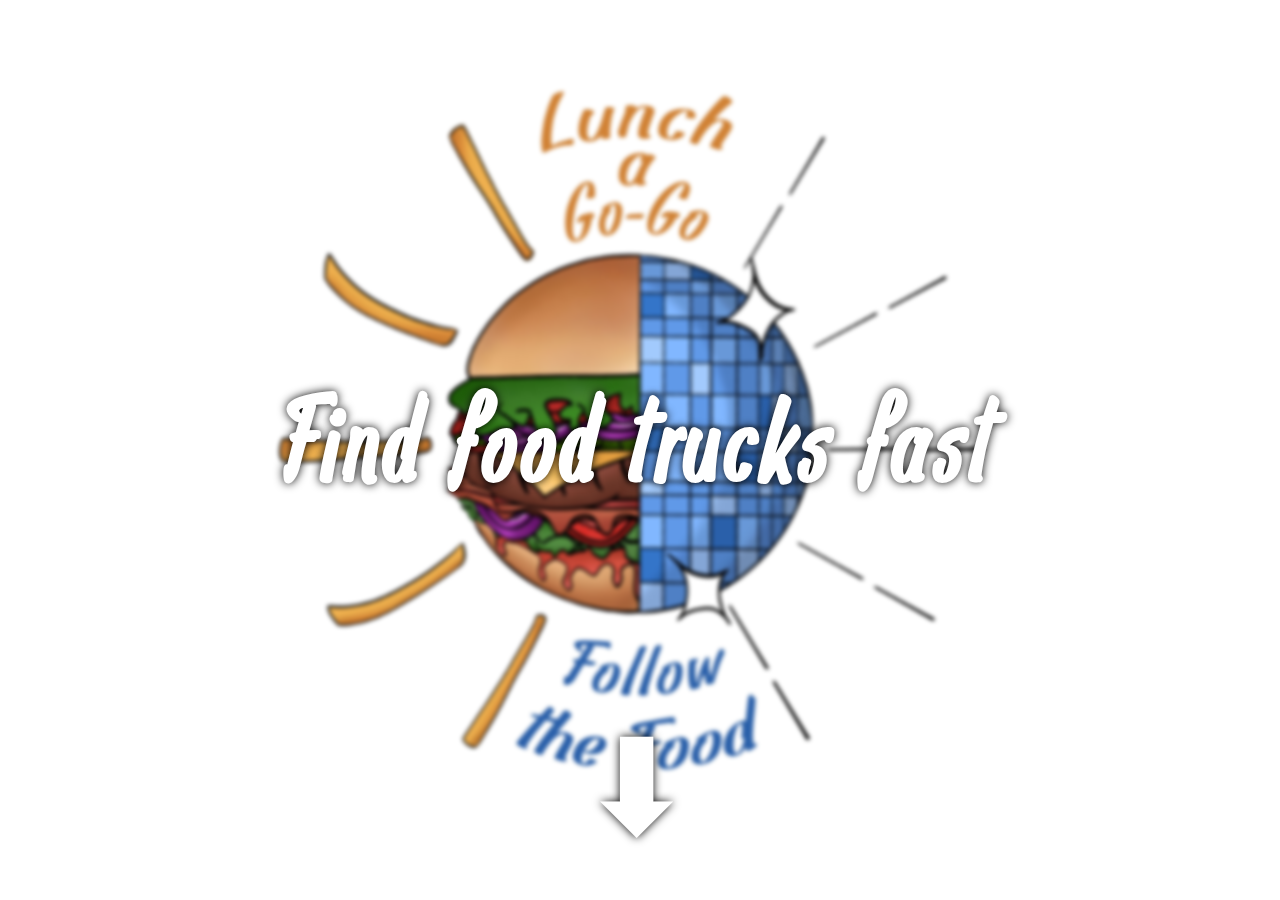
<file: thank-you.html>
<!DOCTYPE html>
<html lang="en">
<!-- Lunch a Go-Go alpha 2020-01-04 -->
<head>
  <meta charset="utf-8">
  <title>Lunch a Go-Go</title>
  <meta name="description" content="Lunch a Go-Go connects food trucks and their followers. It's the app for foodies to track their favorite local mobile restaurants, hot dog stands, snack shacks, ice cream trucks, and more.">
  <meta name="viewport" content="width=device-width, initial-scale=1">
  <link rel="stylesheet" type="text/css" href="/vendors/css/infinite.css"> 
  <link rel="stylesheet" type="text/css" href="/vendors/css/emoji-rain.css"> 
<!--  <link rel="stylesheet" type="text/css" href="/vendors/css/normalize.css"> -->
<!--  <link rel="stylesheet" type="text/css" href="/vendors/css/grid.css"> -->
  <link rel="stylesheet" href="/css/splash.css?v=0.1">
  <script src="/vendors/js/balance-text-master/balancetext.min.js"></script>
  <script>
    balanceText();
  </script>
  <script type="text/javascript" src="vendors/js/konami-js/konami.js"></script>
  <script type="text/javascript" src="/js/init.js"></script>
  <link rel="apple-touch-icon" sizes="180x180" href="/apple-touch-icon.png">
  <link rel="icon" type="image/png" sizes="32x32" href="/favicon-32x32.png">
  <link rel="icon" type="image/png" sizes="16x16" href="/favicon-16x16.png">
  <link rel="manifest" href="/site.webmanifest">
  <meta name="apple-mobile-web-app-title" content="Lunch a Go-Go">
  <meta name="application-name" content="Lunch a Go-Go">
  <meta name="msapplication-TileColor" content="#ffffff">
  <meta name="theme-color" content="#ffffff">
	<meta property="og:image:width" content="279">
	<meta property="og:image:height" content="279">
	<meta property="og:title" content="Lunch a Go-Go">
	<meta property="og:description" content="Lunch a Go-Go connects food trucks and their followers. It's the app for foodies to track their favorite local mobile restaurants, hot dog stands, snack shacks, ice cream trucks, and more.">
	<meta property="og:url" content="https://lunchagogo.app">
	<meta property="og:image" content="https://lunchagogo.app/img/og-image.jpg">
</head>
<body>
  <main class="wrapper">
	<section class="bg1 section parallax">
      <h2 class="spacer">&nbsp;</h2>
	  <h1>Find food trucks fast</hi>
      <h2 class="pulsing downward indicator">⬇︎</h2>
	</section>
	<section id="form" class="form section static">
	  <h2>Thank you for working with us!</h2>
	  <p>We appreciate your support.</p>
      <p>We'll be in touch soon.</p>
      <p>If you need to get in touch, email us at</p>
	  <p><a href="mailto:getlunchagogo@gmail.com">getlunchagogo@gmail.com</a>.</p>
	  <div class="tab" style="margin-top: 2em;">
		<button class="wide" onclick="window.location.href='/#form';"">Take me back to the sign-up form</button>
      </div>
    </section>
      <section class="footer section static" style="background: none; min-height: auto;">
        <p class="spacer">&nbsp;</p>
        <p>© 2020&ndash;2022 Lunch a Go-Go
          <span class="dingus">
          <script type="text/javascript">
              var items = ['🪩', '🍔', '🍟', '🍕', '🌭', '🥪', '🌮', '🍦'];
              var item = items[Math.floor(Math.random() * items.length)]; 
              document.write(item);
            </script>
          </span>
          <a href="mailto:getlunchagogo@gmail.com">Email us!</a>
        </p>
        <p class="spacer">&nbsp;</p>
        <div class="social col">
          <ul>
            <li><a href="https://www.facebook.com/lunchagogo"><img src="/img/social_facebook_square.svg" alt="Lunch a Go-Go on Facebook"></a></li>
            <li><a href="https://www.instagram.com/lunchagogo"><img src="/img/social_instagram.svg" alt="Lunch a Go-Go on Instagram"></a></li>
            <li class="empty">
              <!--<a href="#"><img src="/img/social_youtube_square.svg"</a>-->&nbsp;
            </li>
          </ul>
        </div>
        <p class="spacer">&nbsp;</p>
      </section>
  </main>
<div id="end"></div>
</div>
<!-- Global site tag (gtag.js) - Google Analytics -->
<script async src="https://www.googletagmanager.com/gtag/js?id=UA-159425324-1"></script>
<script>
  window.dataLayer = window.dataLayer || [];
  function gtag(){dataLayer.push(arguments);}
  gtag('js', new Date());

  gtag('config', 'UA-159425324-1');
</script>
</body>
</html>
</file>
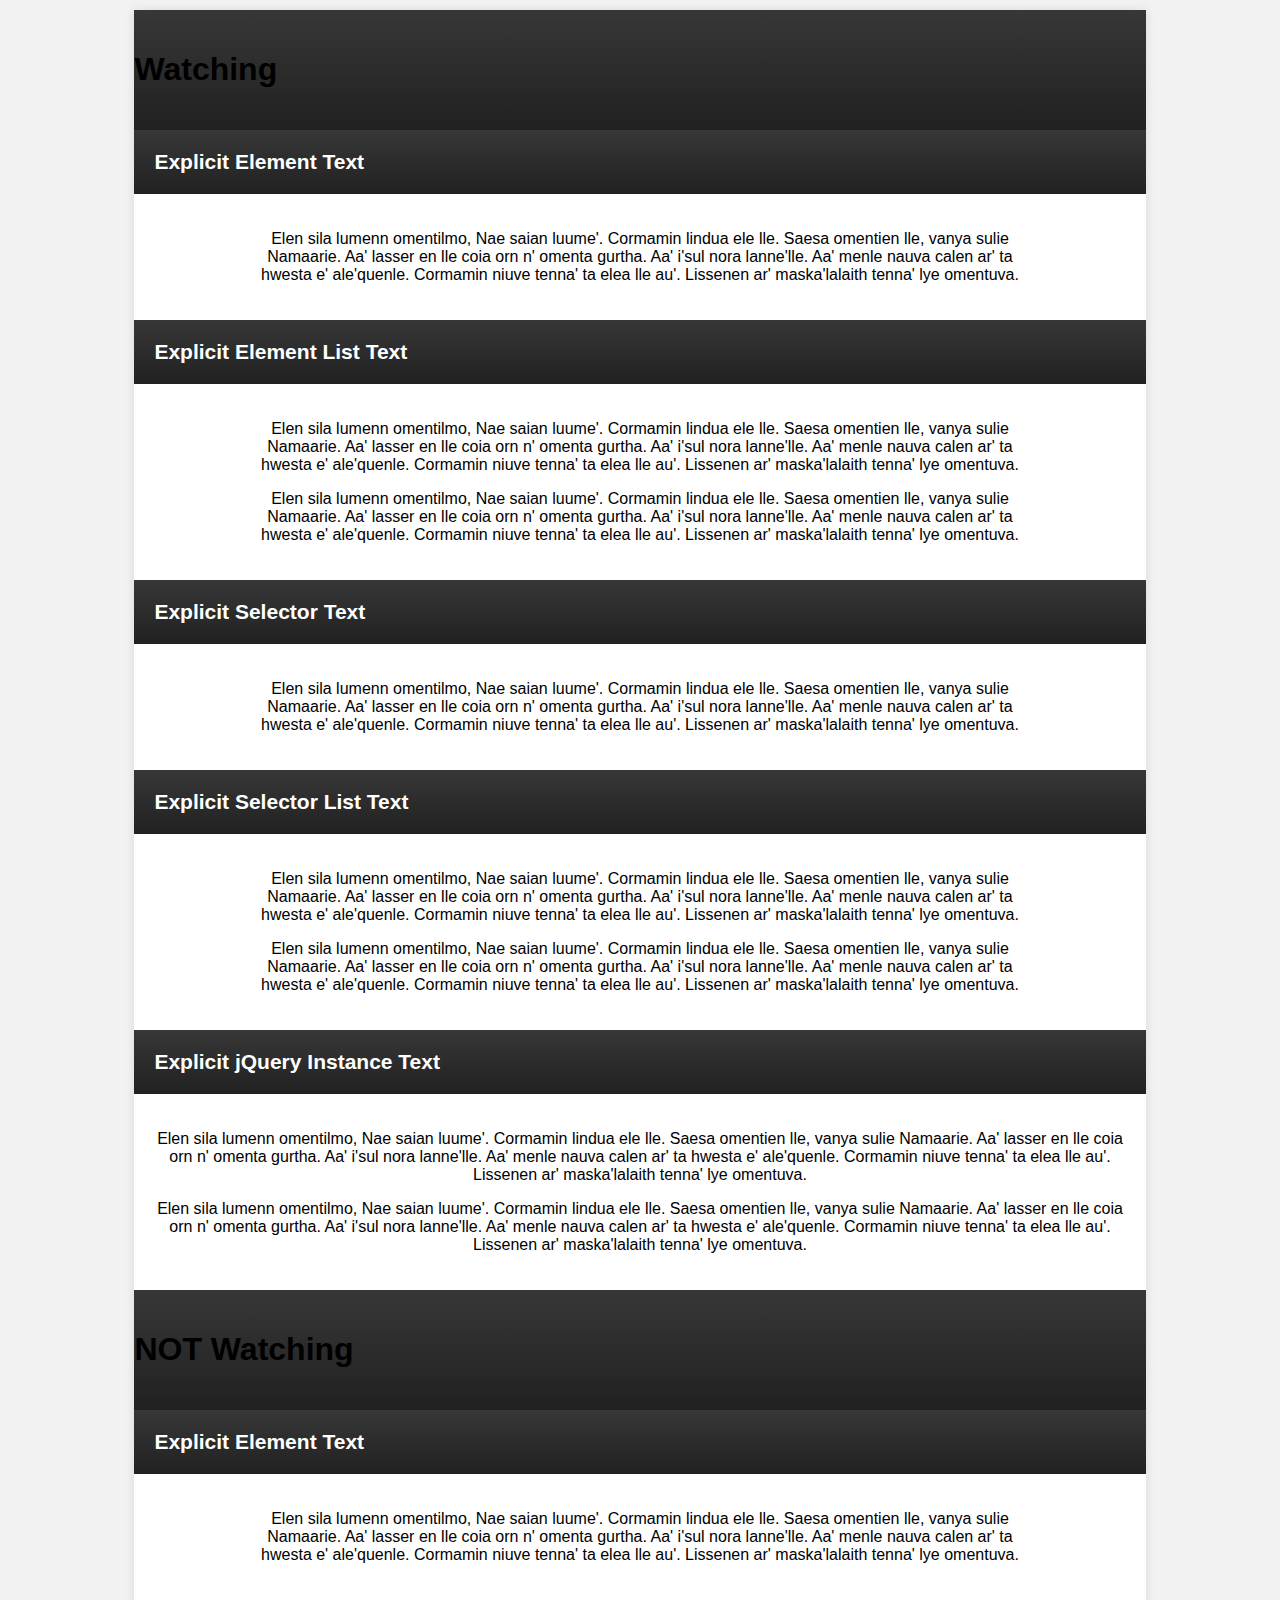
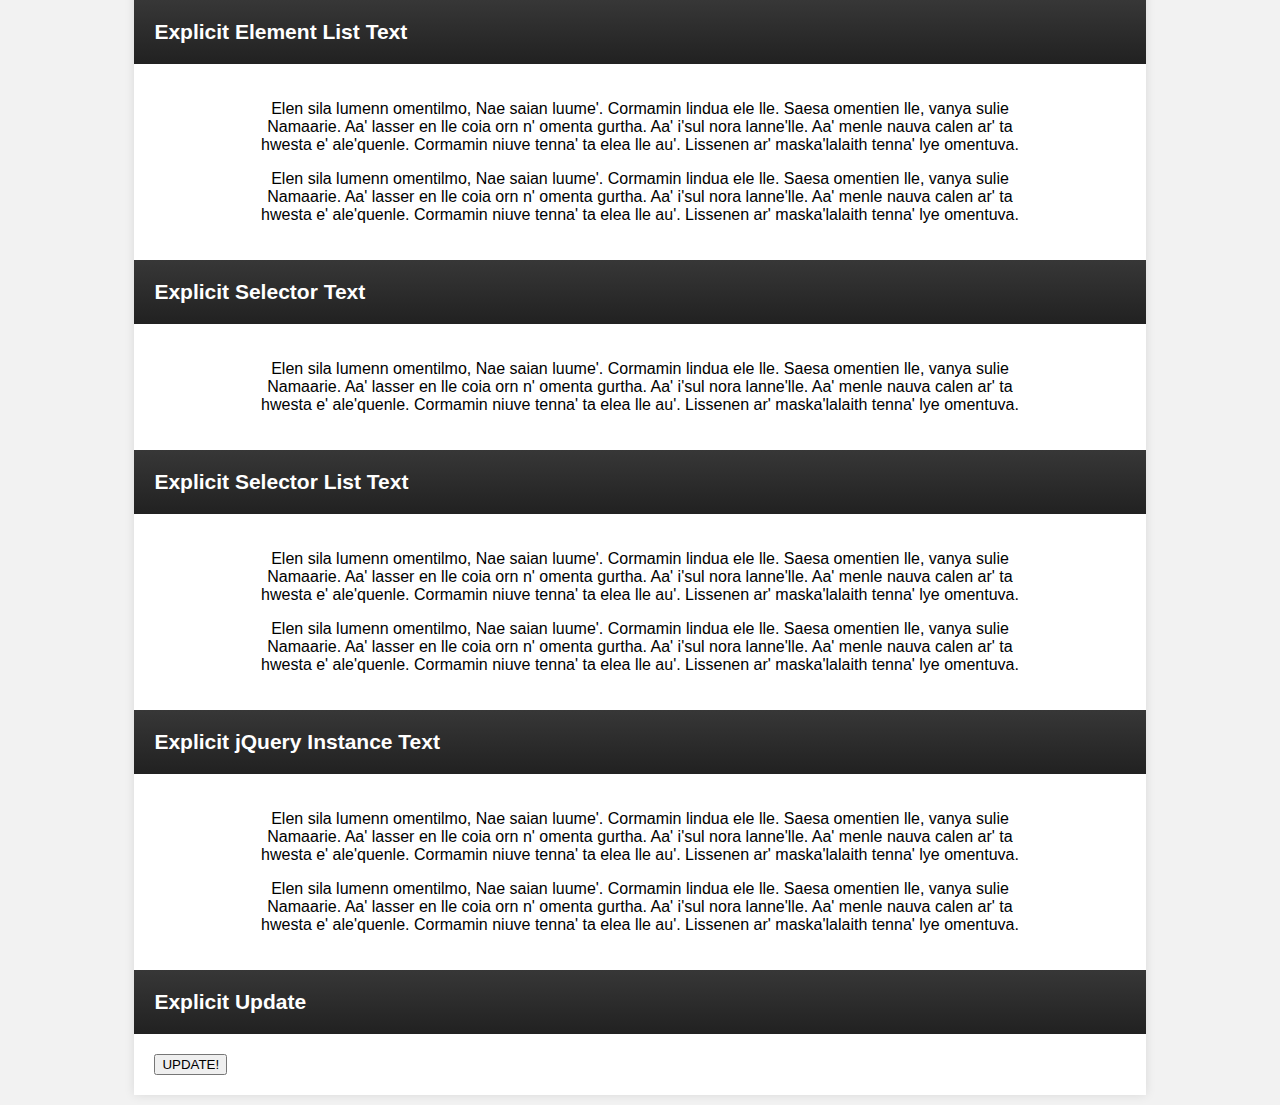
<file: vendors/js/balance-text-master/test/interface.htm>
<!DOCTYPE html>
<html>
<head>
<meta http-equiv="content-type" content="text/html; charset=UTF-8">
<meta charset="utf-8">
<title>Balance Text - Test 2 - interface test</title>
<script
  src="https://code.jquery.com/jquery-3.1.1.min.js"
  integrity="sha256-hVVnYaiADRTO2PzUGmuLJr8BLUSjGIZsDYGmIJLv2b8="
  crossorigin="anonymous"></script>
<script src="https://use.edgefonts.net/source-sans-pro:n3,n4,i3,i4,n6.js"></script>
<script src="../balancetext.js"></script>
<link rel="stylesheet" type="text/css" href="test1.css">

<style type="text/css">
/* Apply (proposed) CSS style. Plugin looks for elements with class named "balance-text" */
.balance-text {
	text-wrap: balance;
}
</style>

</head>

<body>
<div id="content">
  <section id="balance">
    <header><h1>Watching</h1></header>
    <header><h2>Explicit Element Text</h2></header>
    <div class="demo-body">
      <p id="bt-1">
          Elen sila lumenn omentilmo, Nae saian luume'. Cormamin lindua ele lle. Saesa omentien lle, vanya sulie Namaarie. Aa' lasser en lle coia orn n' omenta gurtha. Aa' i'sul nora lanne'lle. Aa' menle nauva calen ar' ta hwesta e' ale'quenle. Cormamin niuve tenna' ta elea lle au'. Lissenen ar' maska'lalaith tenna' lye omentuva.
      </p>

      <script>balanceText(document.getElementById("bt-1"), {watch: true});</script>
    </div>

    <header><h2>Explicit Element List Text</h2></header>
    <div class="demo-body">
      <p class="bt-2">
          Elen sila lumenn omentilmo, Nae saian luume'. Cormamin lindua ele lle. Saesa omentien lle, vanya sulie Namaarie. Aa' lasser en lle coia orn n' omenta gurtha. Aa' i'sul nora lanne'lle. Aa' menle nauva calen ar' ta hwesta e' ale'quenle. Cormamin niuve tenna' ta elea lle au'. Lissenen ar' maska'lalaith tenna' lye omentuva.
      </p>

      <p class="bt-2">
          Elen sila lumenn omentilmo, Nae saian luume'. Cormamin lindua ele lle. Saesa omentien lle, vanya sulie Namaarie. Aa' lasser en lle coia orn n' omenta gurtha. Aa' i'sul nora lanne'lle. Aa' menle nauva calen ar' ta hwesta e' ale'quenle. Cormamin niuve tenna' ta elea lle au'. Lissenen ar' maska'lalaith tenna' lye omentuva.
      </p>

      <script>balanceText(document.querySelectorAll(".bt-2"), {watch: true});</script>
    </div>

    <header><h2>Explicit Selector Text</h2></header>
    <div class="demo-body">
      <p id="bt-3">
          Elen sila lumenn omentilmo, Nae saian luume'. Cormamin lindua ele lle. Saesa omentien lle, vanya sulie Namaarie. Aa' lasser en lle coia orn n' omenta gurtha. Aa' i'sul nora lanne'lle. Aa' menle nauva calen ar' ta hwesta e' ale'quenle. Cormamin niuve tenna' ta elea lle au'. Lissenen ar' maska'lalaith tenna' lye omentuva.
      </p>

      <script>balanceText("#bt-3", {watch: true});</script>
    </div>

    <header><h2>Explicit Selector List Text</h2></header>
    <div class="demo-body">
      <p class="bt-4">
          Elen sila lumenn omentilmo, Nae saian luume'. Cormamin lindua ele lle. Saesa omentien lle, vanya sulie Namaarie. Aa' lasser en lle coia orn n' omenta gurtha. Aa' i'sul nora lanne'lle. Aa' menle nauva calen ar' ta hwesta e' ale'quenle. Cormamin niuve tenna' ta elea lle au'. Lissenen ar' maska'lalaith tenna' lye omentuva.
      </p>

      <p class="bt-4">
          Elen sila lumenn omentilmo, Nae saian luume'. Cormamin lindua ele lle. Saesa omentien lle, vanya sulie Namaarie. Aa' lasser en lle coia orn n' omenta gurtha. Aa' i'sul nora lanne'lle. Aa' menle nauva calen ar' ta hwesta e' ale'quenle. Cormamin niuve tenna' ta elea lle au'. Lissenen ar' maska'lalaith tenna' lye omentuva.
      </p>

      <script>balanceText(".bt-4", {watch: true});</script>
    </div>

    <header><h2>Explicit jQuery Instance Text</h2></header>
    <div class="demo-body">
      <p class="bt-5">
          Elen sila lumenn omentilmo, Nae saian luume'. Cormamin lindua ele lle. Saesa omentien lle, vanya sulie Namaarie. Aa' lasser en lle coia orn n' omenta gurtha. Aa' i'sul nora lanne'lle. Aa' menle nauva calen ar' ta hwesta e' ale'quenle. Cormamin niuve tenna' ta elea lle au'. Lissenen ar' maska'lalaith tenna' lye omentuva.
      </p>

      <p class="bt-5">
          Elen sila lumenn omentilmo, Nae saian luume'. Cormamin lindua ele lle. Saesa omentien lle, vanya sulie Namaarie. Aa' lasser en lle coia orn n' omenta gurtha. Aa' i'sul nora lanne'lle. Aa' menle nauva calen ar' ta hwesta e' ale'quenle. Cormamin niuve tenna' ta elea lle au'. Lissenen ar' maska'lalaith tenna' lye omentuva.
      </p>

      <script>balanceText(jQuery(".bt-5"), {watch: true});</script>
    </div>



    <header><h1>NOT Watching</h1></header>
    <header><h2>Explicit Element Text</h2></header>
    <div class="demo-body">
      <p id="bt-5" class="balance-text">
          Elen sila lumenn omentilmo, Nae saian luume'. Cormamin lindua ele lle. Saesa omentien lle, vanya sulie Namaarie. Aa' lasser en lle coia orn n' omenta gurtha. Aa' i'sul nora lanne'lle. Aa' menle nauva calen ar' ta hwesta e' ale'quenle. Cormamin niuve tenna' ta elea lle au'. Lissenen ar' maska'lalaith tenna' lye omentuva.
      </p>

      <script>balanceText(document.getElementById("bt-5"));</script>
    </div>

    <header><h2>Explicit Element List Text</h2></header>
    <div class="demo-body">
      <p class="bt-6 balance-text">
          Elen sila lumenn omentilmo, Nae saian luume'. Cormamin lindua ele lle. Saesa omentien lle, vanya sulie Namaarie. Aa' lasser en lle coia orn n' omenta gurtha. Aa' i'sul nora lanne'lle. Aa' menle nauva calen ar' ta hwesta e' ale'quenle. Cormamin niuve tenna' ta elea lle au'. Lissenen ar' maska'lalaith tenna' lye omentuva.
      </p>

      <p class="bt-6 balance-text">
          Elen sila lumenn omentilmo, Nae saian luume'. Cormamin lindua ele lle. Saesa omentien lle, vanya sulie Namaarie. Aa' lasser en lle coia orn n' omenta gurtha. Aa' i'sul nora lanne'lle. Aa' menle nauva calen ar' ta hwesta e' ale'quenle. Cormamin niuve tenna' ta elea lle au'. Lissenen ar' maska'lalaith tenna' lye omentuva.
      </p>

      <script>balanceText(document.querySelectorAll(".bt-6"));</script>
    </div>

    <header><h2>Explicit Selector Text</h2></header>
    <div class="demo-body">
      <p id="bt-7" class="balance-text">
          Elen sila lumenn omentilmo, Nae saian luume'. Cormamin lindua ele lle. Saesa omentien lle, vanya sulie Namaarie. Aa' lasser en lle coia orn n' omenta gurtha. Aa' i'sul nora lanne'lle. Aa' menle nauva calen ar' ta hwesta e' ale'quenle. Cormamin niuve tenna' ta elea lle au'. Lissenen ar' maska'lalaith tenna' lye omentuva.
      </p>

      <script>balanceText("#bt-7");</script>
    </div>

    <header><h2>Explicit Selector List Text</h2></header>
    <div class="demo-body">
      <p class="bt-8 balance-text">
          Elen sila lumenn omentilmo, Nae saian luume'. Cormamin lindua ele lle. Saesa omentien lle, vanya sulie Namaarie. Aa' lasser en lle coia orn n' omenta gurtha. Aa' i'sul nora lanne'lle. Aa' menle nauva calen ar' ta hwesta e' ale'quenle. Cormamin niuve tenna' ta elea lle au'. Lissenen ar' maska'lalaith tenna' lye omentuva.
      </p>

      <p class="bt-8 balance-text">
          Elen sila lumenn omentilmo, Nae saian luume'. Cormamin lindua ele lle. Saesa omentien lle, vanya sulie Namaarie. Aa' lasser en lle coia orn n' omenta gurtha. Aa' i'sul nora lanne'lle. Aa' menle nauva calen ar' ta hwesta e' ale'quenle. Cormamin niuve tenna' ta elea lle au'. Lissenen ar' maska'lalaith tenna' lye omentuva.
      </p>

      <script>balanceText(".bt-8");</script>
    </div>

    <header><h2>Explicit jQuery Instance Text</h2></header>
    <div class="demo-body">
      <p class="bt-9 balance-text">
          Elen sila lumenn omentilmo, Nae saian luume'. Cormamin lindua ele lle. Saesa omentien lle, vanya sulie Namaarie. Aa' lasser en lle coia orn n' omenta gurtha. Aa' i'sul nora lanne'lle. Aa' menle nauva calen ar' ta hwesta e' ale'quenle. Cormamin niuve tenna' ta elea lle au'. Lissenen ar' maska'lalaith tenna' lye omentuva.
      </p>

      <p class="bt-9 balance-text">
          Elen sila lumenn omentilmo, Nae saian luume'. Cormamin lindua ele lle. Saesa omentien lle, vanya sulie Namaarie. Aa' lasser en lle coia orn n' omenta gurtha. Aa' i'sul nora lanne'lle. Aa' menle nauva calen ar' ta hwesta e' ale'quenle. Cormamin niuve tenna' ta elea lle au'. Lissenen ar' maska'lalaith tenna' lye omentuva.
      </p>

      <script>balanceText(jQuery(".bt-9"));</script>
    </div>


    <header><h2>Explicit Update</h2></header>
    <div class="demo-body">
        <button onclick="balanceText('#bt-5, .bt-6, #bt-7, .bt-8, .bt-9')">UPDATE!</button>
    </div>
  </section>
</div>
</body>
</html>
</file>
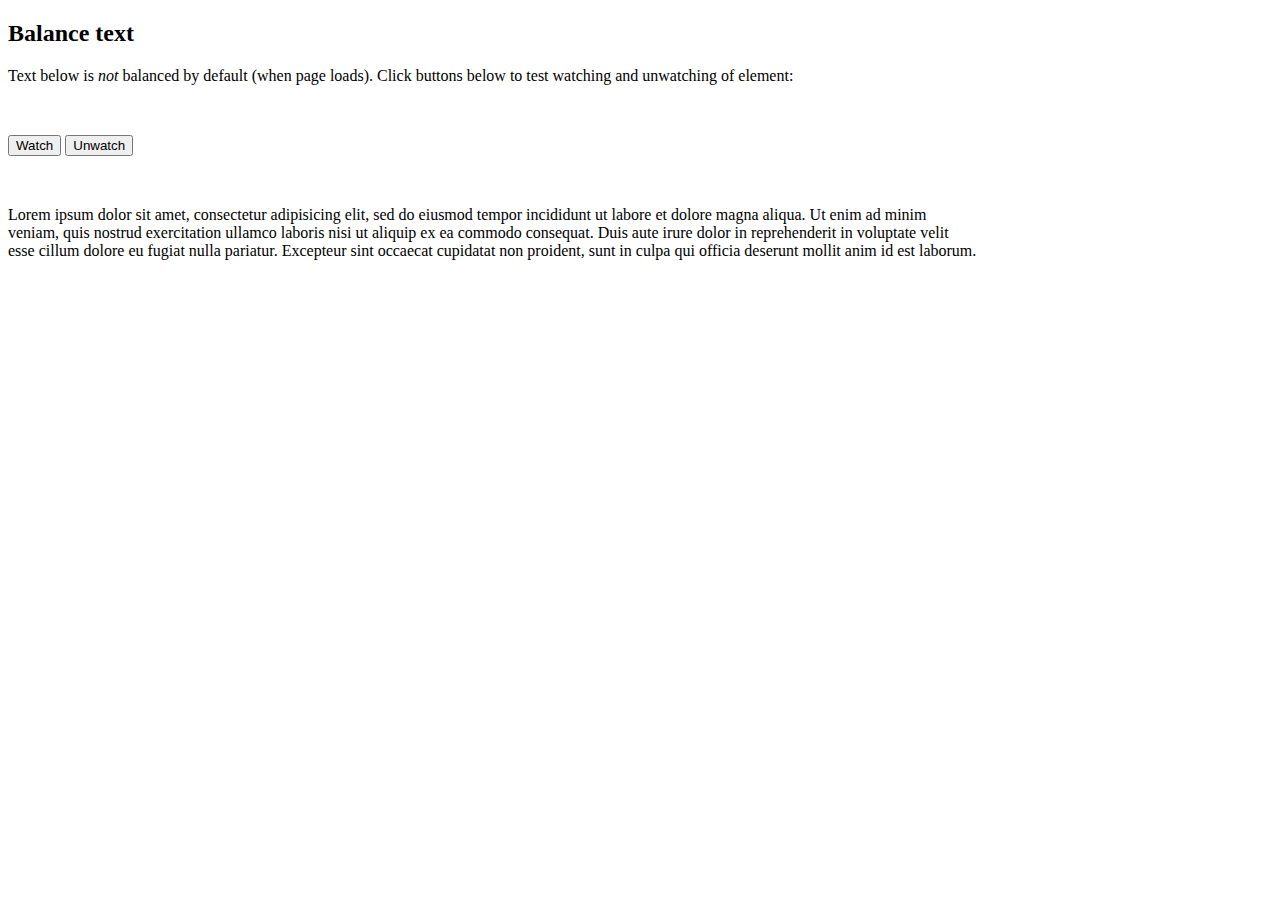
<file: vendors/js/balance-text-master/test/test-watch-unwatch.htm>
<!DOCTYPE html>
<html>
<head>
<meta http-equiv="content-type" content="text/html; charset=UTF-8">
<meta charset="utf-8">
<title>Balance Text - Test watch/unwatch</title>
<script src="../balancetext.js"></script>
<script>
  balanceText();
</script>

<style type="text/css">
/* Apply (proposed) CSS style. Plugin looks for elements with class named "balance-text" */
.balance-text-custom {
	text-wrap: balance;
}
</style>

</head>

<body>
<div id="content">
  <section id="balance">
    <header><h2>Balance text</h2></header>
    <div class="demo-body">
      <p>Text below is <em>not</em> balanced by default (when page loads). Click buttons below to test watching and unwatching of element:</p>
      <p>&nbsp;</p>
      <div>
        <input type="button" value="Watch" id="watch" />
        <input type="button" value="Unwatch" id="unwatch" />
      </div>
      <p>&nbsp;</p>
      <p class="balance-text-custom">Lorem ipsum dolor sit amet, consectetur adipisicing elit, sed do eiusmod tempor incididunt ut labore et dolore magna aliqua. Ut enim ad minim veniam, quis nostrud exercitation ullamco laboris nisi ut aliquip ex ea commodo consequat. Duis aute irure dolor in reprehenderit in voluptate velit esse cillum dolore eu fugiat nulla pariatur. Excepteur sint occaecat cupidatat non proident, sunt in culpa qui officia deserunt mollit anim id est laborum.</p>
      <p>&nbsp;</p>
    </div>
  </section>
</div>

<script>
var buttonWatch = window.document.getElementById("watch"),
    buttonUnwatch = window.document.getElementById("unwatch");

buttonWatch.addEventListener("click", handleWatch);
buttonUnwatch.addEventListener("click", handleUnwatch);

function handleWatch() {
    balanceText(".balance-text-custom", {watch: true});
}

function handleUnwatch() {
    balanceText(".balance-text-custom", {watch: false});
}
</script>

</body>
</html>
</file>
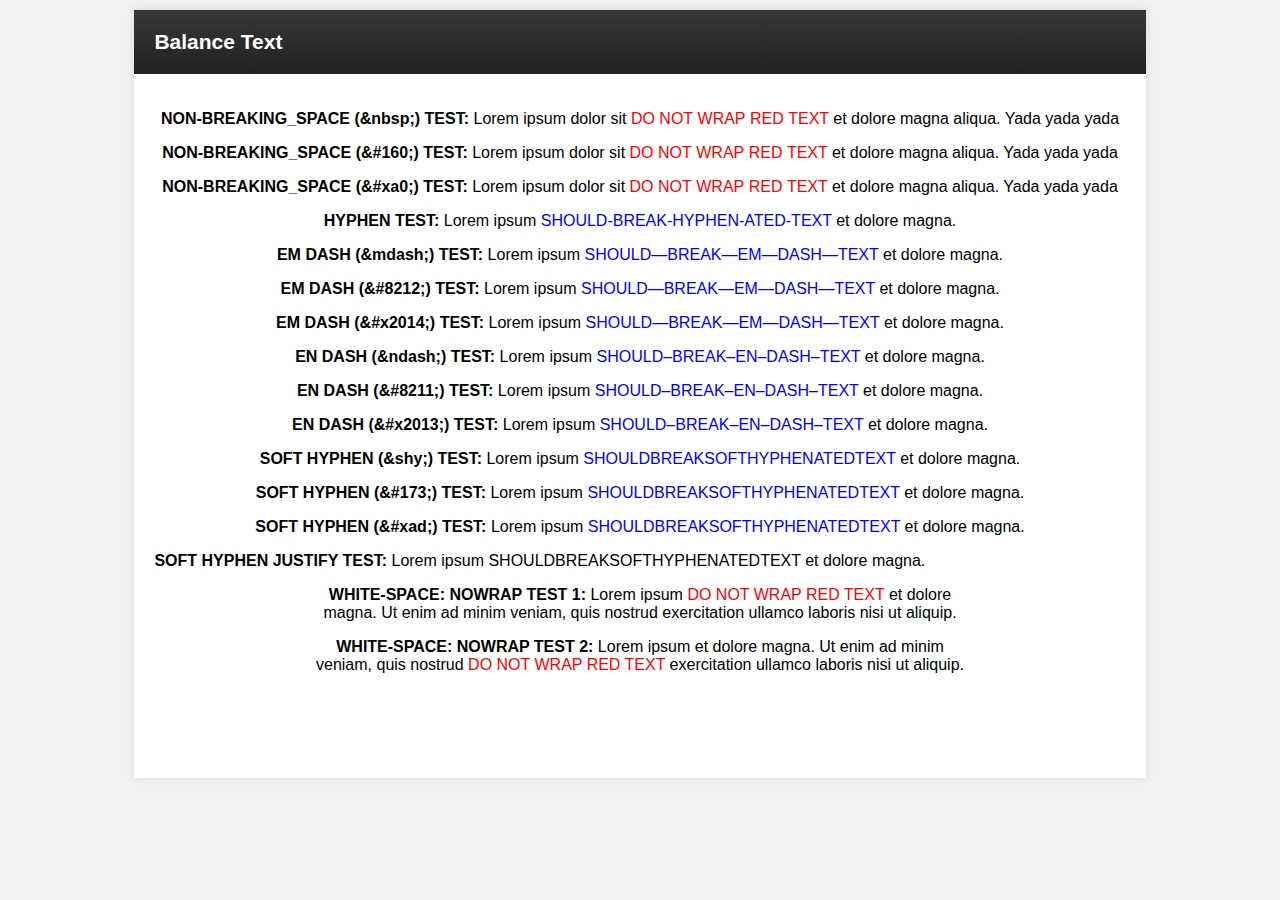
<file: vendors/js/balance-text-master/test/test-wordbreaking.htm>
<!DOCTYPE html>
<html>
<head>
<meta http-equiv="content-type" content="text/html; charset=UTF-8">
<meta charset="utf-8">
<title>Balance Text - Test Word Breaking</title>
<script src="https://use.edgefonts.net/source-sans-pro:n3,n4,i3,i4,n6.js"></script>
<script src="../balancetext.js"></script>
<script>
  balanceText();
</script>
<link rel="stylesheet" type="text/css" href="test-wordbreaking.css">

<style type="text/css">
/* Apply (proposed) CSS style. Plugin looks for elements with class named "balance-text" */
.balance-text,
.once-custom-selector,
.continuous-custom-selector {
	text-wrap: balance;
}
</style>

</head>

<body>
<div id="content">
  <section id="balance">
    <header><h2>Balance Text</h2></header>
    <div class="demo-body">
      <p class="balance-text"><strong>NON-BREAKING_SPACE (&amp;nbsp;) TEST:</strong> Lorem ipsum dolor sit <span class="red">DO&nbsp;NOT&nbsp;WRAP&nbsp;RED&nbsp;TEXT</span> et dolore magna aliqua. Yada yada yada</p>
      <p class="balance-text"><strong>NON-BREAKING_SPACE (&amp;#160;) TEST:</strong> Lorem ipsum dolor sit <span class="red">DO&#160;NOT&#160;WRAP&#160;RED&#160;TEXT</span> et dolore magna aliqua. Yada yada yada</p>
      <p class="balance-text"><strong>NON-BREAKING_SPACE (&amp;#xa0;) TEST:</strong> Lorem ipsum dolor sit <span class="red">DO&#xa0;NOT&#xa0;WRAP&#xa0;RED&#xa0;TEXT</span> et dolore magna aliqua. Yada yada yada</p>
      <p class="balance-text"><strong>HYPHEN TEST:</strong> Lorem ipsum <span style="color:blue">SHOULD-BREAK-HYPHEN-ATED-TEXT</span> et dolore magna.</p>
      <p class="balance-text"><strong>EM DASH (&amp;mdash;) TEST:</strong> Lorem ipsum <span class="blue">SHOULD&mdash;BREAK&mdash;EM&mdash;DASH&mdash;TEXT</span> et dolore magna.</p>
      <p class="balance-text"><strong>EM DASH (&amp;#8212;) TEST:</strong> Lorem ipsum <span class="blue">SHOULD&#8212;BREAK&#8212;EM&#8212;DASH&#8212;TEXT</span> et dolore magna.</p>
      <p class="balance-text"><strong>EM DASH (&amp;#x2014;) TEST:</strong> Lorem ipsum <span class="blue">SHOULD&#x2014;BREAK&#x2014;EM&#x2014;DASH&#x2014;TEXT</span> et dolore magna.</p>
      <p class="balance-text"><strong>EN DASH (&amp;ndash;) TEST:</strong> Lorem ipsum <span style="color:blue">SHOULD&ndash;BREAK&ndash;EN&ndash;DASH&ndash;TEXT</span> et dolore magna.</p>
      <p class="balance-text"><strong>EN DASH (&amp;#8211;) TEST:</strong> Lorem ipsum <span style="color:blue">SHOULD&#8211;BREAK&#8211;EN&#8211;DASH&#8211;TEXT</span> et dolore magna.</p>
      <p class="balance-text"><strong>EN DASH (&amp;#x2013;) TEST:</strong> Lorem ipsum <span style="color:blue">SHOULD&#x2013;BREAK&#x2013;EN&#x2013;DASH&#x2013;TEXT</span> et dolore magna.</p>
      <p class="balance-text"><strong>SOFT HYPHEN (&amp;shy;) TEST:</strong> Lorem ipsum <span style="color:blue">SHOULD&shy;BREAK&shy;SOFT&shy;HYPHEN&shy;ATED&shy;TEXT</span> et dolore magna.</p>
      <p class="balance-text"><strong>SOFT HYPHEN (&amp;#173;) TEST:</strong> Lorem ipsum <span style="color:blue">SHOULD&#173;BREAK&#173;SOFT&#173;HYPHEN&#173;ATED&#173;TEXT</span> et dolore magna.</p>
      <p class="balance-text"><strong>SOFT HYPHEN (&amp;#xad;) TEST:</strong> Lorem ipsum <span style="color:blue">SHOULD&#xad;BREAK&#xad;SOFT&#xad;HYPHEN&#xad;ATED&#xad;TEXT</span> et dolore magna.</p>
      <!-- Justify code wraps each line with <span>, so can't highlight soft-hyphenated string in blue -->
      <p class="balance-text test-align-justify"><strong>SOFT HYPHEN JUSTIFY TEST:</strong> Lorem ipsum SHOULD&shy;BREAK&shy;SOFT&shy;HYPHEN&shy;ATED&shy;TEXT et dolore magna.</p>
      <p class="balance-text"><strong>WHITE-SPACE: NOWRAP TEST 1:</strong> Lorem <!-- comment --> ipsum <span class="nowrap red">DO NOT WRAP RED TEXT</span> et dolore magna. Ut <?xml-stylesheet random directive ?> enim ad minim veniam, quis nostrud exercitation ullamco laboris nisi ut aliquip.</p>
      <p class="balance-text"><strong>WHITE-SPACE: NOWRAP TEST 2:</strong> Lorem <!-- comment --> ipsum et dolore magna. Ut <?xml-stylesheet href="common.css"?> enim ad minim veniam, quis nostrud <span class="nowrap red">DO NOT WRAP RED TEXT</span> exercitation ullamco laboris nisi ut aliquip.</p>
<!--
      <p><strong>CSS LINE-BREAK PROPERTY TEST:</strong> todo???</p>
      <p><strong>CSS HYPHEN PROPERTY TEST:</strong> todo???</p>
-->
      <p>&nbsp;</p>
      <p>&nbsp;</p>
    </div>
  </section>
</div>

<script>balanceText(".once-custom-selector");</script>
<script>balanceText(".continuous-custom-selector", {watch: true});</script>

</body>
</html>
</file>
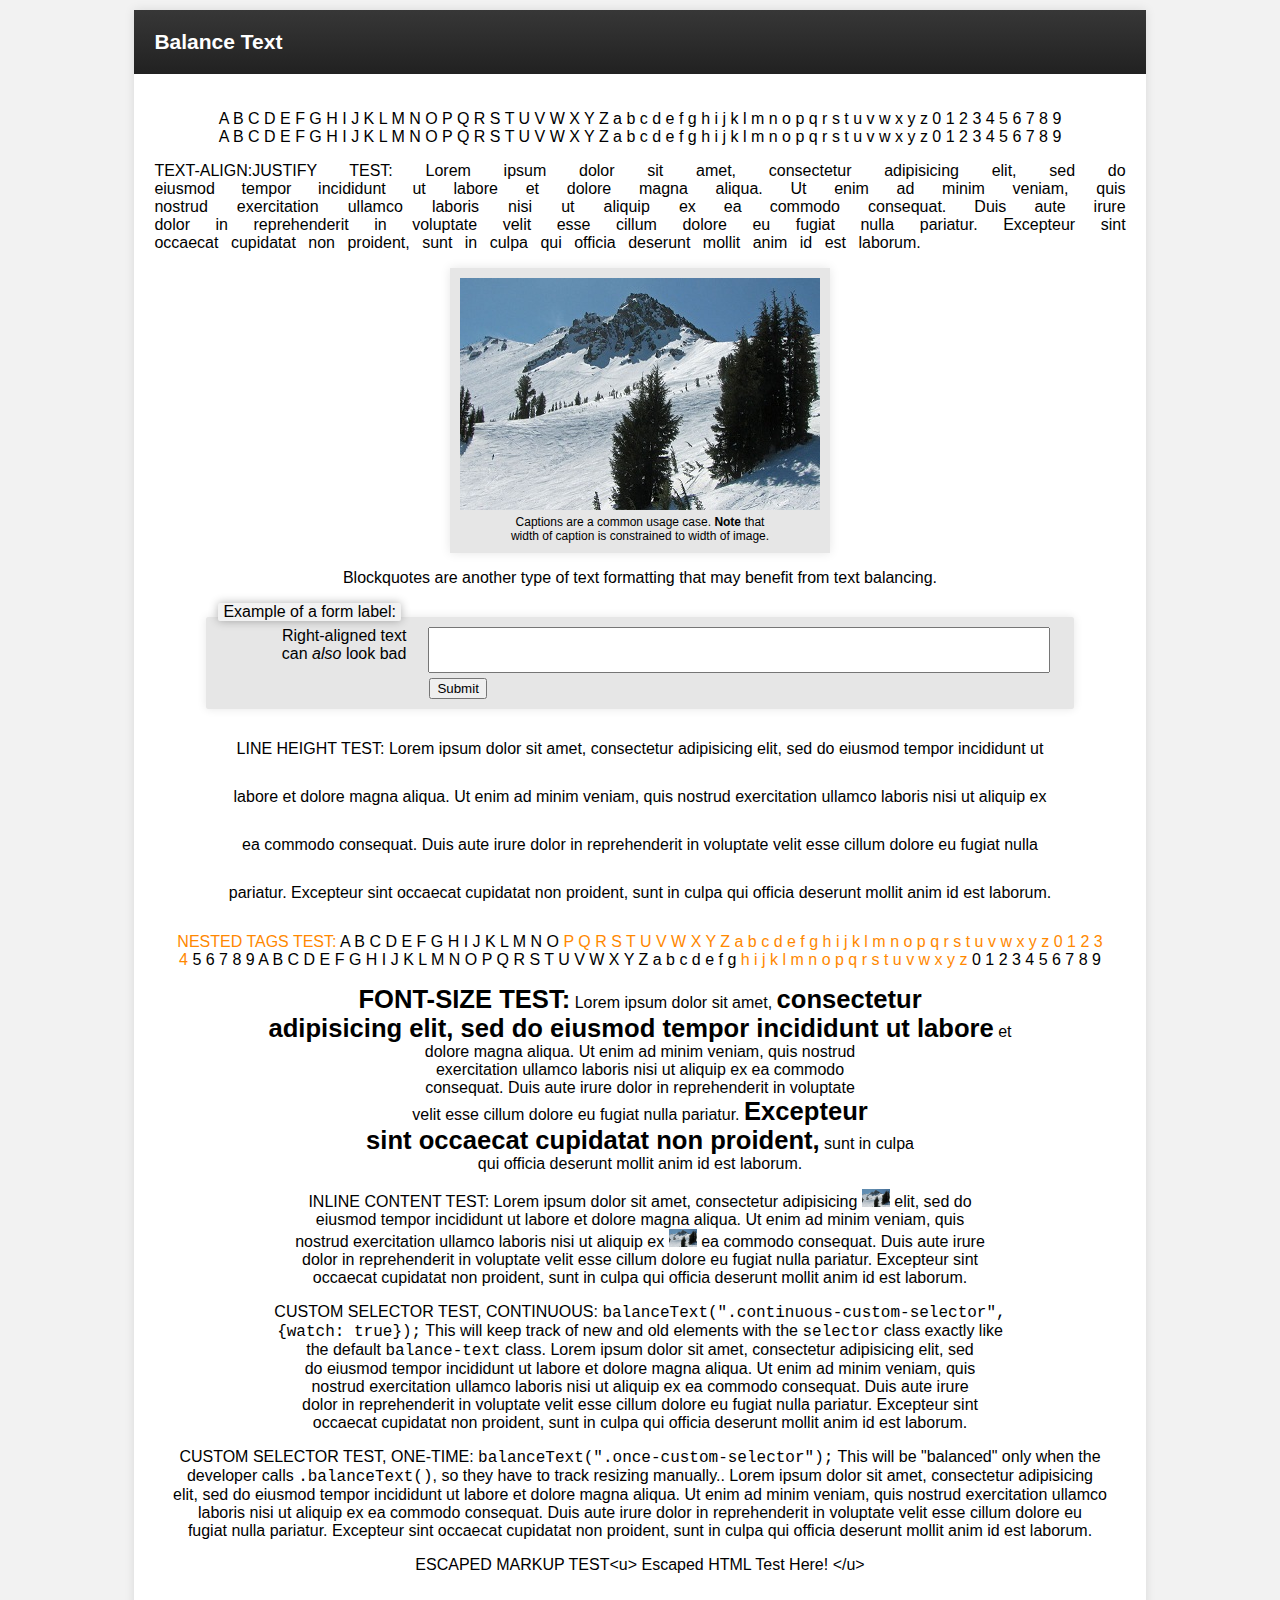
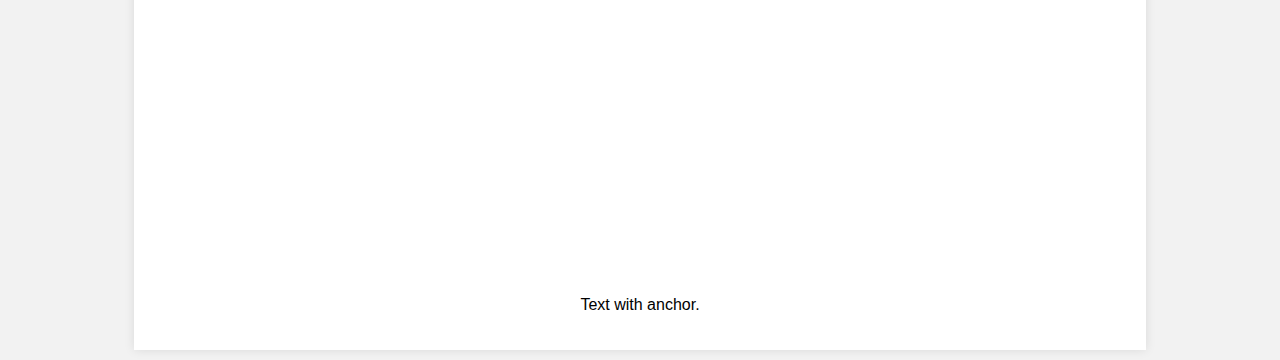
<file: vendors/js/balance-text-master/test/test1.htm>
<!DOCTYPE html>
<html>
<head>
<meta http-equiv="content-type" content="text/html; charset=UTF-8">
<meta charset="utf-8">
<title>Balance Text - Test 1</title>
<script src="https://use.edgefonts.net/source-sans-pro:n3,n4,i3,i4,n6.js"></script>
<script src="../balancetext.js"></script>
<script>
  balanceText();
</script>
<link rel="stylesheet" type="text/css" href="test1.css">

<style type="text/css">
/* Apply (proposed) CSS style. Plugin looks for elements with class named "balance-text" */
.balance-text,
.once-custom-selector,
.continuous-custom-selector {
	text-wrap: balance;
}
</style>

</head>

<body>
<div id="content">
  <section id="balance">
    <header><h2>Balance Text</h2></header>
    <div class="demo-body">
      <p class="balance-text">A B C D E F G H I J K L M N O P Q R S T U V W X Y Z a b c d e f g h i j k l m n o p q r s t u v w x y z 0 1 2 3 4 5 6 7 8 9
         A B C D E F G H I J K L M N O P Q R S T U V W X Y Z a b c d e f g h i j k l m n o p q r s t u v w x y z 0 1 2 3 4 5 6 7 8 9</p>
      <p class="balance-text test-align-justify">TEXT-ALIGN:JUSTIFY TEST: Lorem ipsum dolor sit amet, consectetur adipisicing elit, sed do eiusmod tempor incididunt ut labore et dolore magna aliqua. Ut enim ad minim veniam, quis nostrud exercitation ullamco laboris nisi ut aliquip ex ea commodo consequat. Duis aute irure dolor in reprehenderit in voluptate velit esse cillum dolore eu fugiat nulla pariatur. Excepteur sint occaecat cupidatat non proident, sunt in culpa qui officia deserunt mollit anim id est laborum.</p>
      <figure class="picContainer">
        <img src="mammoth.jpg" width="360" height="232" />
        <figcaption class="balance-text">Captions are a common usage case. <span style="font-weight:bold">Note</span> that width of caption is constrained to width of image.</figcaption>
      </figure>
      <blockquote class="balance-text">Blockquotes are another type of text formatting that may benefit from text balancing.</blockquote>
      <form action="" method="post" name="form2">
        <fieldset>
          <legend>Example of a form label:</legend>
          <div class="input">
            <label for="text2" class="balance-text">Right-aligned text can <em>also</em> look bad</label>
            <input type="text" name="text2" id="text2"/>
          </div>
          <input type="submit" name="submit" value="Submit">
        </fieldset>
      </form>
      <p class="balance-text test-line-height">LINE HEIGHT TEST: Lorem ipsum dolor sit amet, consectetur adipisicing elit, sed do eiusmod tempor incididunt ut labore et dolore magna aliqua. Ut enim ad minim veniam, quis nostrud exercitation ullamco laboris nisi ut aliquip ex ea commodo consequat. Duis aute irure dolor in reprehenderit in voluptate velit esse cillum dolore eu fugiat nulla pariatur. Excepteur sint occaecat cupidatat non proident, sunt in culpa qui officia deserunt mollit anim id est laborum.</p>
      <p class="balance-text"><span class="color-mark">NESTED TAGS TEST:</span> A B C D E F G H I J K L M N O <span class="color-mark">P Q R S T U V W X Y Z a b c d e f g h i j k l m n o p q r s t u v w x y z 0 1 2 3 4</span> 5 6 7 8 9
         A B C D E F G H I J K L M N O P Q R S T U V W X Y Z a b c d e f g <span class="color-mark">h i j k l m n o p q r s t u v w x y z</span> 0 1 2 3 4 5 6 7 8 9</p>
      <p class="balance-text"><strong>FONT-SIZE TEST:</strong> Lorem ipsum dolor sit amet, <strong>consectetur adipisicing elit, sed do eiusmod tempor incididunt ut labore</strong> et dolore magna aliqua. Ut enim ad minim veniam, quis nostrud exercitation ullamco laboris nisi ut aliquip ex ea commodo consequat. Duis aute irure dolor in reprehenderit in voluptate velit esse cillum dolore eu fugiat nulla pariatur. <strong>Excepteur sint occaecat cupidatat non proident,</strong> sunt in culpa qui officia deserunt mollit anim id est laborum.</p>
      <p class="balance-text">INLINE CONTENT TEST: Lorem ipsum dolor sit amet, consectetur adipisicing <img src="mammoth.jpg" width="28" height="18" /> elit, sed do eiusmod tempor incididunt ut labore et dolore magna aliqua. Ut enim ad minim veniam, quis nostrud exercitation ullamco laboris nisi ut aliquip ex <img src="mammoth.jpg" width="28" height="18" /> ea commodo consequat. Duis aute irure dolor in reprehenderit in voluptate velit esse cillum dolore eu fugiat nulla pariatur. Excepteur sint occaecat cupidatat non proident, sunt in culpa qui officia deserunt mollit anim id est laborum.</p>
      <p class="continuous-custom-selector">CUSTOM SELECTOR TEST, CONTINUOUS: <code>balanceText(".continuous-custom-selector", {watch: true});</code> This will keep track of new and old elements with the <code>selector</code> class exactly like the default <code>balance-text</code> class. Lorem ipsum dolor sit amet, consectetur adipisicing elit, sed do eiusmod tempor incididunt ut labore et dolore magna aliqua. Ut enim ad minim veniam, quis nostrud exercitation ullamco laboris nisi ut aliquip ex ea commodo consequat. Duis aute irure dolor in reprehenderit in voluptate velit esse cillum dolore eu fugiat nulla pariatur. Excepteur sint occaecat cupidatat non proident, sunt in culpa qui officia deserunt mollit anim id est laborum.</p>
      <p class="once-custom-selector">CUSTOM SELECTOR TEST, ONE-TIME: <code>balanceText(".once-custom-selector");</code> This will be "balanced" only when the developer calls <code>.balanceText()</code>, so they have to track resizing manually.. Lorem ipsum dolor sit amet, consectetur adipisicing elit, sed do eiusmod tempor incididunt ut labore et dolore magna aliqua. Ut enim ad minim veniam, quis nostrud exercitation ullamco laboris nisi ut aliquip ex ea commodo consequat. Duis aute irure dolor in reprehenderit in voluptate velit esse cillum dolore eu fugiat nulla pariatur. Excepteur sint occaecat cupidatat non proident, sunt in culpa qui officia deserunt mollit anim id est laborum.</p>
      <p class="balance-text">ESCAPED MARKUP TEST&lt;u&gt; Escaped HTML Test Here! &lt;/u&gt;</p>
      <p>&nbsp;</p>
      <p>&nbsp;</p>
      <p>&nbsp;</p>
      <p>&nbsp;</p>
      <p>&nbsp;</p>
      <p>&nbsp;</p>
      <p>&nbsp;</p>
      <p>&nbsp;</p>
      <p>&nbsp;</p>
      <p><a id="anchor1"></a>Text with anchor.</p>
    </div>
  </section>
</div>

<script>balanceText(".once-custom-selector");</script>
<script>balanceText(".continuous-custom-selector", {watch: true});</script>

</body>
</html>
</file>
<file: vendors/css/infinite.css>
/* Make the element pulse (grow large and small slowly) */
/* Usage
    .myElement {
        animation: pulsate 1s ease-out;
        animation-iteration-count: infinite;
        opacity: 1; 
    }
*/
@-webkit-keyframes pulsate {
    0% {-webkit-transform: scale(0.1, 0.1); opacity: 0.0;}
    50% {opacity: 1.0;}
    100% {-webkit-transform: scale(1.2, 1.2); opacity: 0.0;}
}

/* Make the element's opacity pulse*/
/* Usage
    .myElement {
        animation: opacityPulse 1s ease-out;
        animation-iteration-count: infinite;
        opacity: 0; 
    }
*/
@-webkit-keyframes opacityPulse {
    0% {opacity: 0.0;}
    50% {opacity: 1.0;}
    100% {opacity: 0.0;}
}

/* Make the element's background pulse. I call this alertPulse because it is red. You can call it something more generic. */
/* Usage
    .myElement {
        animation: alertPulse 1s ease-out;
        animation-iteration-count: infinite;
        opacity: 1; 
    }
*/
@-webkit-keyframes alertPulse {
    0% {background-color: #9A2727; opacity: 1;}
    50% {opacity: red; opacity: 0.75; }
    100% {opacity: #9A2727; opacity: 1;}
}


/* Make the element rotate infinitely. */
/* 
Usage
    .myElement {
        animation: rotating 3s linear infinite;
    }
*/
@keyframes rotating {
  from {
    -ms-transform: rotate(0deg);
    -moz-transform: rotate(0deg);
    -webkit-transform: rotate(0deg);
    -o-transform: rotate(0deg);
    transform: rotate(0deg);
  }
  to {
    -ms-transform: rotate(360deg);
    -moz-transform: rotate(360deg);
    -webkit-transform: rotate(360deg);
    -o-transform: rotate(360deg);
    transform: rotate(360deg);
  }
}
</file>
<file: vendors/css/emoji-rain.css>
i{width:100px;height:100px;top:-100px;position:absolute;font-style:normal;animation-iteration-count:infinite;}
i:nth-child(odd):after{content:"🍔";}
i:nth-child(even):after{content:"🍟";}
@keyframes a{0%{top:-30vh;}100%{top:130vh;}} 
i:nth-child(1){left:76.5vw;animation-duration:9s;animation-delay:9.4s;transform:scale(3.5);animation-name:a}i:nth-child(2){left:42.4vw;animation-duration:2.6s;animation-delay:1.9s;transform:scale(0.1);animation-name:a}i:nth-child(3){left:48.5vw;animation-duration:2.9s;animation-delay:2.7s;transform:scale(5.3);animation-name:a}i:nth-child(4){left:95vw;animation-duration:2.8s;animation-delay:1.6s;transform:scale(0.9);animation-name:a}i:nth-child(5){left:12.9vw;animation-duration:10s;animation-delay:3.3s;transform:scale(3.7);animation-name:a}i:nth-child(6){left:74.6vw;animation-duration:4.9s;animation-delay:4.4s;transform:scale(5.9);animation-name:a}i:nth-child(7){left:91vw;animation-duration:8.1s;animation-delay:7.7s;transform:scale(3.7);animation-name:a}i:nth-child(8){left:67.6vw;animation-duration:5.8s;animation-delay:2.5s;transform:scale(3.3);animation-name:a}i:nth-child(9){left:38.4vw;animation-duration:4.7s;animation-delay:8.9s;transform:scale(2.5);animation-name:a}i:nth-child(10){left:40.7vw;animation-duration:4.8s;animation-delay:0.2s;transform:scale(4);animation-name:a}i:nth-child(11){left:31.3vw;animation-duration:3s;animation-delay:0.7s;transform:scale(3.8);animation-name:a}i:nth-child(12){left:26vw;animation-duration:6.5s;animation-delay:6.1s;transform:scale(5);animation-name:a}i:nth-child(13){left:51.1vw;animation-duration:7.2s;animation-delay:10s;transform:scale(4.3);animation-name:a}i:nth-child(14){left:72vw;animation-duration:3.8s;animation-delay:3.8s;transform:scale(4.6);animation-name:a}i:nth-child(15){left:14vw;animation-duration:7.2s;animation-delay:6.3s;transform:scale(5.9);animation-name:a}i:nth-child(16){left:35.5vw;animation-duration:5s;animation-delay:6.1s;transform:scale(5);animation-name:a}i:nth-child(17){left:24.6vw;animation-duration:5.2s;animation-delay:7.1s;transform:scale(3.3);animation-name:a}i:nth-child(18){left:15.7vw;animation-duration:3.5s;animation-delay:6s;transform:scale(0.6);animation-name:a}i:nth-child(19){left:86.8vw;animation-duration:9.5s;animation-delay:0.8s;transform:scale(1.4);animation-name:a}i:nth-child(20){left:27.7vw;animation-duration:5.9s;animation-delay:8.3s;transform:scale(5);animation-name:a}i:nth-child(21){left:94.3vw;animation-duration:3.6s;animation-delay:4.8s;transform:scale(5.5);animation-name:a}i:nth-child(22){left:50.1vw;animation-duration:3s;animation-delay:0.1s;transform:scale(3.9);animation-name:a}i:nth-child(23){left:90.4vw;animation-duration:6s;animation-delay:2.7s;transform:scale(1.5);animation-name:a}i:nth-child(24){left:30.7vw;animation-duration:5s;animation-delay:10.3s;transform:scale(1);animation-name:a}i:nth-child(25){left:60.3vw;animation-duration:7s;animation-delay:0.5s;transform:scale(3.6);animation-name:a}i:nth-child(26){left:57.6vw;animation-duration:6.6s;animation-delay:7.1s;transform:scale(2.6);animation-name:a}i:nth-child(27){left:60.8vw;animation-duration:6.9s;animation-delay:5.9s;transform:scale(2.8);animation-name:a}i:nth-child(28){left:52.7vw;animation-duration:9.5s;animation-delay:1s;transform:scale(2.6);animation-name:a}i:nth-child(29){left:21vw;animation-duration:7.3s;animation-delay:4.1s;transform:scale(5);animation-name:a}i:nth-child(30){left:69.4vw;animation-duration:7.4s;animation-delay:6s;transform:scale(5.1);animation-name:a}i:nth-child(31){left:88.5vw;animation-duration:2.3s;animation-delay:3.4s;transform:scale(0.9);animation-name:a}i:nth-child(32){left:9vw;animation-duration:5.1s;animation-delay:9.8s;transform:scale(4);animation-name:a}i:nth-child(33){left:78.3vw;animation-duration:4.2s;animation-delay:5.1s;transform:scale(1.1);animation-name:a}i:nth-child(34){left:58.9vw;animation-duration:7.1s;animation-delay:10.5s;transform:scale(1.8);animation-name:a}i:nth-child(35){left:100.3vw;animation-duration:3.3s;animation-delay:7.2s;transform:scale(0.8);animation-name:a}i:nth-child(36){left:15.5vw;animation-duration:10s;animation-delay:3.6s;transform:scale(0);animation-name:a}i:nth-child(37){left:98.3vw;animation-duration:4.5s;animation-delay:5.5s;transform:scale(3.1);animation-name:a}i:nth-child(38){left:36.2vw;animation-duration:4.3s;animation-delay:7.6s;transform:scale(0.7);animation-name:a}i:nth-child(39){left:89.2vw;animation-duration:2.6s;animation-delay:4.1s;transform:scale(2.6);animation-name:a}i:nth-child(40){left:65.2vw;animation-duration:8s;animation-delay:9.6s;transform:scale(5.9);animation-name:a}i:nth-child(41){left:97.3vw;animation-duration:4.5s;animation-delay:9s;transform:scale(3.1);animation-name:a}i:nth-child(42){left:15.9vw;animation-duration:5.9s;animation-delay:4.5s;transform:scale(3.3);animation-name:a}i:nth-child(43){left:70.6vw;animation-duration:9.1s;animation-delay:8.2s;transform:scale(4.4);animation-name:a}i:nth-child(44){left:44.2vw;animation-duration:5.3s;animation-delay:9.4s;transform:scale(0.9);animation-name:a}i:nth-child(45){left:66.4vw;animation-duration:4.5s;animation-delay:4s;transform:scale(3.5);animation-name:a}i:nth-child(46){left:81vw;animation-duration:5.2s;animation-delay:7s;transform:scale(3.2);animation-name:a}i:nth-child(47){left:63.4vw;animation-duration:5.4s;animation-delay:7s;transform:scale(5.1);animation-name:a}i:nth-child(48){left:31.2vw;animation-duration:5.2s;animation-delay:6.5s;transform:scale(0.3);animation-name:a}i:nth-child(49){left:94.3vw;animation-duration:8.3s;animation-delay:3.4s;transform:scale(4.1);animation-name:a}i:nth-child(50){left:42.2vw;animation-duration:6s;animation-delay:2.9s;transform:scale(1.9);animation-name:a}i:nth-child(51){left:35.6vw;animation-duration:4s;animation-delay:6.1s;transform:scale(1);animation-name:a}i:nth-child(52){left:37.5vw;animation-duration:4s;animation-delay:0.1s;transform:scale(1);animation-name:a}i:nth-child(53){left:50vw;animation-duration:4.8s;animation-delay:4.1s;transform:scale(5.8);animation-name:a}i:nth-child(54){left:34.2vw;animation-duration:9.6s;animation-delay:2s;transform:scale(2.5);animation-name:a}i:nth-child(55){left:57.7vw;animation-duration:6.2s;animation-delay:8.6s;transform:scale(0.1);animation-name:a}i:nth-child(56){left:17.2vw;animation-duration:3.2s;animation-delay:4.4s;transform:scale(2);animation-name:a}i:nth-child(57){left:44.6vw;animation-duration:8.9s;animation-delay:7.6s;transform:scale(3);animation-name:a}i:nth-child(58){left:85.4vw;animation-duration:8s;animation-delay:5s;transform:scale(2);animation-name:a}i:nth-child(59){left:65vw;animation-duration:3.4s;animation-delay:6.3s;transform:scale(3.8);animation-name:a}i:nth-child(60){left:60.7vw;animation-duration:10s;animation-delay:1.2s;transform:scale(5.6);animation-name:a}i:nth-child(61){left:79.7vw;animation-duration:5.5s;animation-delay:2s;transform:scale(2.1);animation-name:a}i:nth-child(62){left:48vw;animation-duration:3s;animation-delay:0.5s;transform:scale(5.7);animation-name:a}i:nth-child(63){left:49.1vw;animation-duration:2s;animation-delay:4.7s;transform:scale(5);animation-name:a}i:nth-child(64){left:41.9vw;animation-duration:2.5s;animation-delay:1s;transform:scale(0.9);animation-name:a}i:nth-child(65){left:64.5vw;animation-duration:4.9s;animation-delay:6.8s;transform:scale(5);animation-name:a}i:nth-child(66){left:87vw;animation-duration:10.9s;animation-delay:6.9s;transform:scale(3.1);animation-name:a}i:nth-child(67){left:0.7vw;animation-duration:3.4s;animation-delay:4s;transform:scale(2.8);animation-name:a}i:nth-child(68){left:86.6vw;animation-duration:5s;animation-delay:6.4s;transform:scale(4.1);animation-name:a}i:nth-child(69){left:99.1vw;animation-duration:2.6s;animation-delay:10s;transform:scale(3.8);animation-name:a}i:nth-child(70){left:12.7vw;animation-duration:8.7s;animation-delay:5.3s;transform:scale(4.6);animation-name:a}i:nth-child(71){left:100vw;animation-duration:2.4s;animation-delay:0.5s;transform:scale(0.9);animation-name:a}i:nth-child(72){left:6.5vw;animation-duration:9.6s;animation-delay:10.6s;transform:scale(5);animation-name:a}i:nth-child(73){left:72.9vw;animation-duration:6.7s;animation-delay:10.1s;transform:scale(2);animation-name:a}i:nth-child(74){left:81.1vw;animation-duration:8.3s;animation-delay:4.6s;transform:scale(5.4);animation-name:a}i:nth-child(75){left:58.9vw;animation-duration:9.6s;animation-delay:5s;transform:scale(2.5);animation-name:a}i:nth-child(76){left:44.2vw;animation-duration:2.4s;animation-delay:9.9s;transform:scale(1.6);animation-name:a}i:nth-child(77){left:72.8vw;animation-duration:3.7s;animation-delay:10.7s;transform:scale(4.8);animation-name:a}i:nth-child(78){left:81.4vw;animation-duration:3.2s;animation-delay:0s;transform:scale(4.6);animation-name:a}i:nth-child(79){left:95.5vw;animation-duration:3.3s;animation-delay:4.7s;transform:scale(4.9);animation-name:a}i:nth-child(80){left:93.9vw;animation-duration:4.8s;animation-delay:8.6s;transform:scale(2.5);animation-name:a}
</file>
<file: vendors/js/balance-text-master/test/test1.css>
/* test1.css */
a {
    color: #007edf;
    text-decoration: none;
}
a:hover {
    text-decoration: underline;
}
body {
    font-size: 16px;
    font-family: source-sans-pro, sans-serif;
    background: #F2F2F2;
}
h1 {
    font-weight: 600;
}
h2 {
    font-size: 54px;
    display: block;
    font-weight: 600;
}
form {
    background-color: rgba(255, 255, 255, 0.5);
    margin: 10px 50px;
}
#content h2, #content blockquote, #content p {
    text-align: center;
}
.picContainer {
    width: 360px;
    margin: 0 auto;
    text-align: center;
    font-size: 80%;
}
.picContainer img {
    display: block;
}
.picContainer figcaption {
    margin-top: 5px;
    font-size: 12px;
}
.info {
    font-size: 80%;
    color: #555;
}
#content > section {
    display: block;
    width: 80%;
    min-width: 200px;
    margin: 10px auto;
    background: #FFF;
    box-shadow: 0 0 10px rgba(0,0,0,.1);
}
#content > section header {
    background: #212121;
    background: -moz-linear-gradient(top, #373737, #212121);
    background: -webkit-linear-gradient(top, #373737, #212121);
    background: -ms-linear-gradient(top, #373737, #212121);
    background: -o-linear-gradient(top, #373737, #212121);
    background: linear-gradient(top, #373737, #212121);
    padding: 20px 0;
}
#content > section header h2 {
    color: #FFF;
    font-size: 21px;
    margin: 0 0 0 20px;
    text-align: left;
}
#content .demo-body {
    padding: 20px;
}
figure {
    box-shadow: 0 0 10px rgba(0,0,0,.1);
    background: #E6E6E6;
    padding: 10px;
}
body > footer {
    padding: 20px;
    text-align: center;
    clear: both;
    display: block
}
fieldset {
    background: #E6E6E6;
    border-radius: 2px;
    border: none;
    box-shadow: 0 0 10px rgba(0,0,0,.1);
    position: relative;
    padding-top: 10px;
    margin-top: 30px;
}
legend {
    background: #fff;
    padding: 0 5px;
    background: #F2F2F2;
    border-radius: 2px;
    box-shadow: 0 0 10px rgba(0,0,0,.3);
    position: absolute;
    top: -14px;
}
.input label {
    position: absolute;
    left: 0;
    display: block;
    width: 200px;
    text-align: right;
}
.input input {
    height: 40px;
    width: 100%;
}
.input {
    padding: 0 20px 0 210px;
}
input[type="submit"] {
    clear: both;
    margin: 5px 0 0 211px;
}
.test-align-justify {
    text-align: justify !important;
}
.test-line-height {
    line-height: 3em;
}
.color-mark {
    color: #f80;
}
strong {
    font-size: 1.6em;
}
</file>
<file: vendors/js/balance-text-master/test/test-wordbreaking.css>
/* test-breaking.css */
a {
    color: #007edf;
    text-decoration: none;
}
a:hover {
    text-decoration: underline;
}
body {
    font-size: 16px;
    font-family: source-sans-pro, sans-serif;
    background: #F2F2F2;
}
h1 {
    font-weight: 600;
}
h2 {
    font-size: 54px;
    display: block;
    font-weight: 600;
}
#content h2, #content p {
    text-align: center;
}
#content > section {
    display: block;
    width: 80%;
    min-width: 200px;
    margin: 10px auto;
    background: #FFF;
    box-shadow: 0 0 10px rgba(0,0,0,.1);
}
#content > section header {
    background: #212121;
    background: -moz-linear-gradient(top, #373737, #212121);
    background: -webkit-linear-gradient(top, #373737, #212121);
    background: -ms-linear-gradient(top, #373737, #212121);
    background: -o-linear-gradient(top, #373737, #212121);
    background: linear-gradient(top, #373737, #212121);
    padding: 20px 0;
}
#content > section header h2 {
    color: #FFF;
    font-size: 21px;
    margin: 0 0 0 20px;
    text-align: left;
}
#content .demo-body {
    padding: 20px;
}
body > footer {
    padding: 20px;
    text-align: center;
    clear: both;
    display: block
}

/* tests */
.nowrap {
    white-space: nowrap;
}
.red {
    color: red;
}
.blue {
    color: blue;
}
.test-align-justify {
    text-align: justify !important;
}
</file>
<file: css/splash.css>
body, html {
  margin: 0;
  padding: 0;
}

* {box-sizing: border-box;}

html { 
  overflow: hidden; /* remove duplicate vertical scrollbar */
}

/* add button resets like on MG and other mobile resets */

/* reference utility classes */
.balance-text {
	text-wrap: balance;  /* Apply (proposed) CSS style */
}

@font-face {
  font-family: 'panpizza';
  src: url('panpizza-webfont.woff2') format('woff2'),
	   url('panpizza-webfont.woff') format('woff');
  font-weight: normal;
  font-style: normal;
}

@font-face {
  font-family: 'refrigeratordeluxe';
  src: local('Refrigerator Deluxe'), local('RefrigeratorDeluxe'),
	   url('RefrigeratorDeluxe.woff2') format('woff2'),
	   url('RefrigeratorDeluxe.woff') format('woff'),
	   url('RefrigeratorDeluxe.ttf') format('truetype');
  font-weight: normal;
  font-style: normal;
  font-display: swap;
}

a {
  color: white;
/*	text-underline-position: under; */
}
a:hover img {
    transform: scale(1.05);
}
a img {
    transition: transform 125ms ease-in-out;
}

h1, h2, h3, h4, h5 {
  font-family: panpizza;
  font-size: 12vw;
font-size: clamp(2rem, 12vw, 8rem);
  text-align: center;
  margin: 0.25em 0.75ex;
  letter-spacing: 0.5vw;
}
h1 a, h2 a, h3 a, h4 a, h5 a {
  transition: transform 125ms ease-in-out;
  display: inline-block;
}
h1 a:active, h2 a:active, h3 a:active, h4 a:active, h5 a:active {
  transition: 125ms ease-in-out;
  text-shadow: 0px 0px 0px rgba(0,0,0,0.5);
}
h1 a:hover, h2 a:hover, h3 a:hover, h4 a:hover, h5 a:hover {
  transform: scale(1.05);
}
h3 {
  font-size: 6vw;
}

p {
  font-family: panpizza;
  font-size: 6vw;
font-size: clamp(1.75rem, 6vw, 4rem);
  margin: 0 0.75ex;
}
p.supplemental {
  margin-bottom: 1ex;
  font-size: clamp(1.5rem, 4.25vw, 2rem);
/*  max-width: clamp(60vw,75vw,88vw) !important; /* I thought this would work but it's not as good as the simple old way below */
  width: 21em !important;
  max-width: 75vw !important;
}
p a {
  color: black;
  letter-spacing: 0.0625vw;
  transition: transform 125ms ease-in-out;
  display: inline-block;
}
p a:hover {
  transition: 125ms;
  text-shadow: 0px 0px 10px rgba(255,255,255,0.5);
  transform: scale(1.05);
}
p a:active {
  transition: 125ms;
  text-shadow: 0px 0px 0px rgba(255,255,255,0.5);
}

section.static h2 {
  max-width: 5em;
max-width: 6em;
max-width: 7em;
}
section.static p {
  max-width: 12.35em;
max-width: 9.25em;
  color: black;
  text-shadow: none;
}

::selection {
  background-color: #2d7bca;
}

.wrapper {
  /* The height needs to be set to a fixed value for the effect to work.
   * 100vh is the full height of the viewport. */
  height: 100vh;
  /* The scaling of the images would add a horizontal scrollbar, so disable x overflow. */
  overflow-x: hidden;
  /* Enable scrolling on the page. */
  overflow-y: auto;
  /* Set the perspective to 2px. This is essentailly the simulated distance from the viewport to transformed objects.*/
  perspective: 2px;
  scroll-behavior: smooth;
}

.section {
  /* Needed for children to be absolutely positioned relative to the parent. */
  position: relative;
  /* The height of the container. Must be set, but it doesn't really matter what the value is. */
  min-height: 100vh;
  height: auto;
/* don't do this fix for mobilesafari's chrome... it sucks */
/*  min-height: -webkit-fill-available; */
/*  min-height: fill-available; */
  
  /* For text formatting. */
  display: flex;
  align-items: center;
  justify-content: center;
  flex-direction: column;
  color: white;
  text-shadow: 0 0 10px #000;
}
section.bg1 {
  justify-content: space-between;
}

.parallax {
  transform-style: preserve-3d;
}
.parallax::after {
  /* Display and position the pseudo-element */
  content: " ";
  position: absolute;
  top: 0;
  right: 0;
  bottom: 0;
  left: 0;
   
  /* do appropriate background things */
  background-size: contain;
  background-repeat: no-repeat;
  background-position: center;
	
  /* Move the pseudo-element back away from the camera,
   * then scale it back up to fill the viewport.
   * Because the pseudo-element is further away, it appears to move more slowly, like in real life. */
/*  transform: translateZ(-2px) scale(2); */
  transform: translate3d(0,0,-2px) scale(2);
  /* Force the background image to fill the whole element. */
/*  background-size: 100%; */
  /* Keep the image from overlapping sibling elements. */ 
  z-index: -1;
  
  /* add blur here, and not using backdrop-filter, because that doesn't work with position: absolute */
  filter: blur(2px);
}

/* The styling for the static div. */
.static {
/*  background: red; */
/*  background: #b51717; */
  background: #F2912A;
/*  background-image: url('https://ak7.picdn.net/shutterstock/videos/1030559387/thumb/1.jpg'); */
  background-image: url('/img/static-bg.jpg');
  background-repeat: no-repeat;
  background-size: cover;
  background-position: center;
  padding: 2em 0;
  z-index: 1; /* without this, the static sections get overlaid by the parallax sections */
  /* Reminder: if it's a CSS problem, it's always z-index */
}
.pitch.section.static {
  padding-bottom: 4em; /* need more space on wide but short screens */
}

/* Sets the actual background images */
.bg1::after {
  background-image: url('/img/lunch-a-gogo-follow-the-food.jpg');
  background-color: white;
}

.bg2::after {
  background-image: url('/img/lunch-a-gogo-feel-the-hype.png');
  background-color: black;
  transform: translate3d(0,0,-2px) scale(2.05) !important;
  /* Force the background image to fill the whole element. */
  /* needs to be 2.05 rather than 2 because there's a small error by a few px at the edge and it looks bad when the background is black */
  top: 2vh;
  /* needed to compensate for above scaling because the black overlaps the .bg1 section before scroll and it looks bad */
}


/* utilities from vendors */
.pulsing {
  animation: opacityPulse 4s ease-out;
  animation-iteration-count: infinite; 
  opacity: 1;
}

/* tab view */
.tabform {
  margin-top: 1em;
  transition: all 125ms ease-in-out 3s; 
  /* slight delay after focus change */
  /* this allows for clicking submit without the form shrinking, jarringly */
}
.tabform:focus-within {
  transform: scale(1.05);
  transition: all 125ms ease-out 0s; 
  /* instant feedback when focused */
}

/* Style the tab */
.tab {
  overflow: hidden;
  margin-bottom: -2px;
}

/* Style the buttons that are used to open the tab content */
.tab button {
  transition: 500ms background-color;
  background-color: transparent;
  color: black;
  float: left;
  border: none;
  outline: none;
  cursor: pointer;
  padding: 1ex;
/*  transition: 0.3s; */
  font-family: panpizza;
  font-size: 4vw;
  width: 32vw;
}
.tab button.wide {
  width: auto;
}

/* Change background color of buttons on hover */
.tab button:hover {
  background-color: white;
  color: #333;
}
.tab button:focus {
  outline: none;
}

/* Create an active/current tablink class */
.tab button.active {
  background-color: white;
  color: #333;
}

/* Style the tab content */
.tabcontent {
  display: none;
  width: 64vw;
  background-color: white;
  color: #333;
  text-shadow: none;
  padding: 2vmax 3vmax 3vmax 3vmax; 
  margin-bottom: 6vw;
}

.tabcontent p {
  margin: 0 auto;
  max-width: none !important;
}


/* Forms */
.form .form-control {
  display: block;
}
.form-group {
  margin-left: 0px;
  margin-bottom: 1.25em;
}
.form-group label {
}
.form-group .note {
  float: right;
  font-size: clamp(1.5rem, 4.25vw, 2rem);
}
.form-group .required {
  color: #cc0000;
}
.form-group.field-zip, .form-group.field-phone {
  width: 49%;
  display: inline-block;
}
.form-group.field-zip {
  margin-left: 0.5ex;
  float: right;
}
.form label {
  font-family: panpizza;
  font-size: 4vw;
}
.form input {
  font-size: 4vw;
  width: 100%;
  -webkit-appearance: none;
  border-radius: 0.5ex;
  padding: 0.25ex 0.51ex;
  border: 1px solid black;
  box-shadow: 0px 0px 10px rgba(0,0,0,0.25) inset;
  color: black;
  letter-spacing: unset;
  transition: background 125ms ease-in-out;
}
.form input[type="text"], .form input[type="email"], .form input[type="tel"] {
  font-family: refrigeratordeluxe;
  letter-spacing: -0.0625vw;
}
.form input[type="submit"] {
  font-family: panpizza;
  background-color: #ffbb18;
  box-shadow: 0px 0px 10px rgba(0,0,0,0.5);
  padding: 0.25em 1em;
  width: auto;
  margin: .25em auto !important;
  display: block;
  color: black;
}
.form input[type="submit"]:active {
  background-color: #E49237;
  transition: 125ms ease-in-out;
  box-shadow: 0px 0px 10px rgba(0,0,0,0.5) inset;
}
.form input:focus {
  outline: none;
/*  box-shadow: 0 0px 10px #f6960d inset; */
  background-color: black;
  color: white;
}
.form input::placeholder {
    opacity: 0.75;
    /* the default placeholder color is too light on the focused inputs */
    /* this might run afoul of WCAG contrast guidelines, but it's just a placeholder so ¯\_(ツ)_/¯ */
}
.form input::selection {
  color: white;
  background-color: #2d7bca;
}
.form input:-webkit-autofill {
  /* remove autofill background
     from https://stackoverflow.com/questions/2781549/removing-input-background-colour-for-chrome-autocomplete */
  -webkit-background-clip: text !important;
}
::placeholder { /* Chrome, Firefox, Opera, Safari 10.1+ */
  color: #ccc;
}
:-ms-input-placeholder { /* Internet Explorer 10-11 */
  color: #ccc;
}

::-ms-input-placeholder { /* Microsoft Edge */
  color: #ccc;
}

section.footer {
  height: auto;
}
.social ul {
  margin: 0px;
  display: flex;
  justify-content: space-between;
  height: 100%;
}
.footer .social li {
  display: inline-block;
}
.footer .social img,
.footer .social li.empty {
  width: 5vw;
  margin-right: 1vw;
}
section.footer p {
  max-width: 88vw;
  font-size: clamp(1.5rem, 4.25vw, 2rem);
}
.dingus {
  font-size: smaller;
}
/* the easter egg wasn't discoverable, so I added this tip */
.dingus::after {
  content: "⬆️⬆️⬇️⬇️⬅️➡️⬅️➡️🅱️🅰️️";
  position: fixed;
  top: 0;
  left: 0;
  transform: translate(calc(50vw - 50%), calc(50vh - 50%));
  padding: 0.5em;
  background-color: rgba(255,255,255,0.9);
  border-radius: 0.5em;
  opacity: 0;
  transition: opacity 500ms ease-in-out;
  
  /* if we don't do this, the ::after element will fade in on it's own hover, not just the parent .dingus */
  pointer-events: none;
}
.dingus:hover::after {
  opacity: 1;
}

#surprise {
  position: fixed; 
  top: 0px; 
  left: 0px; 
  width: 100vw; 
  height: 100vw; 
  pointer-events: none;
}
body > i {
  pointer-events: none;
}

/* Media Queries */

/* silly ipad-specific fixes */
@media all and (device-width: 768px) and (device-height: 1024px) and (orientation:portrait) {
  .wrapper {
	/* silly fix for iOS from https://github.com/animate-css/animate.css/issues/298 */
	webkit-backface-visibility: hidden;
	-webkit-transform: translate3d(0,0,0);
  }
  .parallax::after {
	/* silly fix for iOS from https://github.com/animate-css/animate.css/issues/298 */
	webkit-backface-visibility: hidden;
	-webkit-transform: translate3d(0,0,0);
  }
}
@media all and (device-width: 1024px) and (device-height: 768px) and (orientation:landscape) {
  .wrapper {
	/* silly fix for iOS from https://github.com/animate-css/animate.css/issues/298 */
	webkit-backface-visibility: hidden;
	-webkit-transform: translate3d(0,0,0);
  }
  .parallax::after {
	/* silly fix for iOS from https://github.com/animate-css/animate.css/issues/298 */
	webkit-backface-visibility: hidden;
	-webkit-transform: translate3d(0,0,0);
  }
}

/* Small Screens */
@media only screen and (max-width: 768px) {
  .tab button {
    font-size: 6vw;
  }
  h1, h2 {
/*    font-size: 14vw; */
/*	letter-spacing: 0.5vw; */
  }
  .downward.indicator {
    padding-bottom: 1.25em;
  }
  .wrapper {
	/* silly fix for iOS from httploas://github.com/animate-css/animate.css/issues/298 */
	webkit-backface-visibility: hidden;
	-webkit-transform: translate3d(0,0,0);
  }
  .parallax::after {
	/* silly fix for iOS from https://github.com/animate-css/animate.css/issues/298 */
/*	webkit-backface-visibility: hidden; */
/*	-webkit-transform: translate3d(0,0,0); */
  }
  section.static h2 {
    max-width: 4.75em;
max-width: none;
  }
  h3, p {
/*    font-size: 9.5vw; */
  }
  .tab button {
    width: 44vw;
  }
  .tabcontent {
	width: 88vw;
  }
  .form label {
    font-size: 8vw;
  }
  .form input {
    font-size: 8vw;
/*	letter-spacing: 0.5vw; */
  }
  .form-group.field-phone {
/*    width: 50vw; */
    width: 66%;
  }
  .form-group.field-zip {
/*    width: 25vw; */
    width: 30%;
  }
  section.footer {
    padding-bottom: 6em;
  }
  section.footer .dingus, section.footer p {
    display: block;
    text-align: center;
  }
}

/* accessibility fixes */
@media screen and
  (prefers-reduced-motion: reduce),
  (update: slow) {
  * {
    animation-duration: 0.001ms !important;
    animation-iteration-count: 1 !important; /* Hat tip Nick/cssremedy (https://css-tricks.com/revisiting-prefers-reduced-motion-the-reduced-motion-media-query/#comment-1700170) */
    transition-duration: 0.001ms !important;
  }

  /* kill parallax effect */
  .parallax::after {
    transform: none !important;
  }
  .bg2::after {
    top: 0 !important;
  }
}
</file>
<file: css/splash-ios.css>
/* Tiny reset thingy */
body,html{margin:0;padding:0;}
* {box-sizing: border-box;}
/* add button resets like on MG and other mobile resets */

/* reference utility classes */
.balance-text {
	text-wrap: balance;  /* Apply (proposed) CSS style */
}

@font-face {
  font-family: 'panpizza';
  src: url('panpizza-webfont.woff2') format('woff2'),
	   url('panpizza-webfont.woff') format('woff');
  font-weight: normal;
  font-style: normal;
}

@font-face {
  font-family: 'refrigeratordeluxe';
  src: local('Refrigerator Deluxe'), local('RefrigeratorDeluxe'),
	   url('RefrigeratorDeluxe.woff2') format('woff2'),
	   url('RefrigeratorDeluxe.woff') format('woff'),
	   url('RefrigeratorDeluxe.ttf') format('truetype');
  font-weight: normal;
  font-style: normal;
  font-display: swap;
}

a {
  color: white;
/*	text-underline-position: under; */
}
h1, h2, h3, h4, h5 {
  font-family: panpizza;
  font-size: 12vw;
font-size: clamp(2rem, 12vw, 8rem);
  text-align: center;
  margin: 0.25em 0.75ex;
  letter-spacing: 0.5vw;
}
h1 a:active, h2 a:active, h3 a:active, h4 a:active, h5 a:active {
  transition: 0.25s;
  text-shadow: 0px 0px 0px rgba(0,0,0,0.5);
}
h3 {
  font-size: 6vw;
}
p {
  font-family: panpizza;
  font-size: 6vw;
font-size: clamp(1.75rem, 6vw, 4rem);
  margin: 0 0.75ex;
}
p a {
  color: black;
  letter-spacing: 0.25vw;
}
p a:hover {
  transition: 0.25s;
  text-shadow: 0px 0px 10px rgba(255,255,255,0.5);
}
p a:active {
  transition: 0.25s;
  text-shadow: 0px 0px 0px rgba(255,255,255,0.5);
}
section.static h2 {
  max-width: 5em;
max-width: 6em;
max-width: 7em;
}
section.static p {
  max-width: 12.35em;
max-width: 9.25em;
  color: black;
  text-shadow: none;
}

::selection {
  background-color: #2d7bca;
}

  main {
    overflow-y: scroll;
    -webkit-overflow-scrolling: touch;
  }

.wrapper {
  /* The height needs to be set to a fixed value for the effect to work.
   * 100vh is the full height of the viewport. */
  height: 100vh;
  /* The scaling of the images would add a horizontal scrollbar, so disable x overflow. */
  overflow-x: hidden;
  /* Enable scrolling on the page. */
/*  overflow-y: auto; */
  /* Set the perspective to 2px. This is essentailly the simulated distance from the viewport to transformed objects.*/
  perspective: 2px;
  scroll-behavior: smooth;
}

.section {
  /* Needed for children to be absolutely positioned relative to the parent. */
  position: relative;
  /* The height of the container. Must be set, but it doesn't really matter what the value is. */
  min-height: 100vh;
  
  /* For text formatting. */
  display: flex;
  align-items: center;
  justify-content: center;
  flex-direction: column;
  color: white;
  text-shadow: 0 0 10px #000;
}
section.bg1 {
  justify-content: space-between;
}

.parallax {
  transform-style: preserve-3d;
}

  .parallax, .parallax::after {
    position: -webkit-sticky !important;
  }

.parallax::after {
  /* Display and position the pseudo-element */
  content: " ";
/*  position: absolute; */
  top: 0;
  right: 0;
  bottom: 0;
  left: 0;
   
  /* do appropriate background things */
  background-size: contain;
  background-repeat: no-repeat;
  background-position: center;
	
  /* Move the pseudo-element back away from the camera,
   * then scale it back up to fill the viewport.
   * Because the pseudo-element is further away, it appears to move more slowly, like in real life. */
/*  transform: translateZ(-2px) scale(2); */
  transform: translate3d(0,0,-2px) scale(2);
  /* Force the background image to fill the whole element. */
/*  background-size: 100%; */
  /* Keep the image from overlapping sibling elements. */ 
  z-index: -1;
  
  /* add blur here, and not using backdrop-filter, because that doesn't work with position: absolute */
  filter: blur(2px);
}

/* The styling for the static div. */
.static {
/*  background: red; */
/*  background: #b51717; */
  background: #F2912A;
/*  background-image: url('https://ak7.picdn.net/shutterstock/videos/1030559387/thumb/1.jpg'); */
  background-image: url('/img/static-bg.jpg');
  background-repeat: no-repeat;
  background-size: cover;
  background-position: center;
  padding: 0 0 3em 0;
  z-index: 1; /* without this, the static sections get overlaid by the parallax sections */
  /* Reminder: if it's a CSS problem, it's always z-index */
}

/* Sets the actual background images to adorable kitties. This part is crucial. */
.bg1::after {
  background-image: url('/img/lunch-a-gogo-follow-the-food.jpg');
  background-color: white;
}

.bg2::after {
  background-image: url('/img/lunch-a-gogo-feel-the-hype.png');
  background-color: black;
}


/* utilities from vendors */
.pulsing {
  animation: opacityPulse 4s ease-out;
  animation-iteration-count: infinite; 
  opacity: 1;
}

/* tab view */
.tabform {
  transition: all 0.5s ease-in-out;
}
.tabform:focus-within {
  transform: scale(1.05);
}

/* Style the tab */
.tab {
  overflow: hidden;
  margin-bottom: -2px;
}

/* Style the buttons that are used to open the tab content */
.tab button {
  transition: 0.5s background-color;
  background-color: transparent;
  color: black;
  float: left;
  border: none; ,
  outline: none;
  cursor: pointer;
  padding: 1ex;
/*  transition: 0.3s; */
  font-family: panpizza;
  font-size: 4vw;
  width: 32vw;
}
.tab button.wide {
  width: auto;
}

/* Change background color of buttons on hover */
.tab button:hover {
  background-color: white;
  color: #333;
}
.tab button:focus {
  outline: none;
}

/* Create an active/current tablink class */
.tab button.active {
  background-color: white;
  color: #333;
}

/* Style the tab content */
.tabcontent {
  display: none;
  width: 64vw;
  background-color: white;
  color: #333;
  text-shadow: none;
  padding: 2vmax 3vmax 3vmax 3vmax; 
  margin-bottom: 6vw;
}

.tabcontent p {
  margin: 0 auto;
  max-width: none !important;
}


/* Forms */
.form .form-control {
  display: block;
}
.form-group {
  margin-left: 0px;
  margin-bottom: 1ex;
}
.form-group label {
}
.form-group .note {
  float: right;
  font-size: 2vw;
}
.form-group .required {
  color: #cc0000;
}
.form-group.field-zip, .form-group.field-phone {
  width: 49%;
  display: inline-block;
}
.form-group.field-zip {
  margin-left: 0.5ex;
  float: right;
}
.form label {
  font-family: panpizza;
  font-size: 4vw;
}
.form input {
  font-family: refrigeratordeluxe;
  font-size: 4vw;
  width: 100%;
  -webkit-appearance: none;
  border-radius: 0.5ex;
  padding: 0.25ex 0.51ex;
  border: 1px solid black;
  box-shadow: 0px 0px 10px rgba(0,0,0,0.25) inset;
  color: #888888;
  letter-spacing: unset;
}
.form input[type="submit"] {
  background-color: #ffbb18;
  box-shadow: 0px 0px 10px rgba(0,0,0,0.5);
  margin: 0.25em 0 0 0;
  color: black;
}
.form input[type="submit"]:active {
  transition: 0.25s ease-in-out;
  box-shadow: 0px 0px 10px rgba(0,0,0,0.5) inset;
}
.form input:focus {
  outline: none;
/*  box-shadow: 0 0px 10px #f6960d inset; */
  background-color: black;
  color: white;
}
.form input::selection {
  color: white;
  background-color: #2d7bca;
}
.form input:-webkit-autofill {
  /* remove autofill background
     from https://stackoverflow.com/questions/2781549/removing-input-background-colour-for-chrome-autocomplete */
  -webkit-background-clip: text !important;
}

.social ul {
  margin: 0px;
  display: flex;
  justify-content: space-between;
  height: 100%;
}
.footer .social li {
  display: inline-block;
}
.footer .social img,
.footer .social li.empty {
  width: 5vw;
  margin-right: 1vw;
}

#surprise {position:fixed; top:0px; left:0px; width:100vw; height:100vw; pointer-events: none;}


/* Media Queries */

/* silly ipad-specific fixes */
@media all and (device-width: 768px) and (device-height: 1024px) and (orientation:portrait) {
  .wrapper {
	/* silly fix for iOS from https://github.com/animate-css/animate.css/issues/298 */
	webkit-backface-visibility: hidden;
	-webkit-transform: translate3d(0,0,0);
  }
  .parallax::after {
	/* silly fix for iOS from https://github.com/animate-css/animate.css/issues/298 */
	webkit-backface-visibility: hidden;
	-webkit-transform: translate3d(0,0,0);
  }
}
@media all and (device-width: 1024px) and (device-height: 768px) and (orientation:landscape) {
  .wrapper {
	/* silly fix for iOS from https://github.com/animate-css/animate.css/issues/298 */
	webkit-backface-visibility: hidden;
	-webkit-transform: translate3d(0,0,0);
  }
  .parallax::after {
	/* silly fix for iOS from https://github.com/animate-css/animate.css/issues/298 */
	webkit-backface-visibility: hidden;
	-webkit-transform: translate3d(0,0,0);
  }
}

/* Small Screens */
@media only screen and (max-width: 768px) {
  .tab button {
    font-size: 6vw;
  }
  h1, h2 {
/*    font-size: 14vw; */
/*	letter-spacing: 0.5vw; */
  }
  .wrapper {
	/* silly fix for iOS from httploas://github.com/animate-css/animate.css/issues/298 */
	webkit-backface-visibility: hidden;
	-webkit-transform: translate3d(0,0,0);
  }
  .parallax::after {
	/* silly fix for iOS from https://github.com/animate-css/animate.css/issues/298 */
	webkit-backface-visibility: hidden;
	-webkit-transform: translate3d(0,0,0);
  }
  section.static h2 {
    max-width: 4.75em;
max-width: none;
  }
  h3, p {
/*    font-size: 9.5vw; */
  }
  .tab button {
    width: 44vw;
  }
  .tabcontent {
	width: 88vw;
  }
  .form label {
    font-size: 8vw;
  }
  .form input {
    font-size: 8vw;
/*	letter-spacing: 0.5vw; */
  }
  .form-group.field-phone {
/*    width: 50vw; */
    width: 66%;
  }
  .form-group.field-zip {
/*    width: 25vw; */
    width: 30%;
  }
}
</file>
